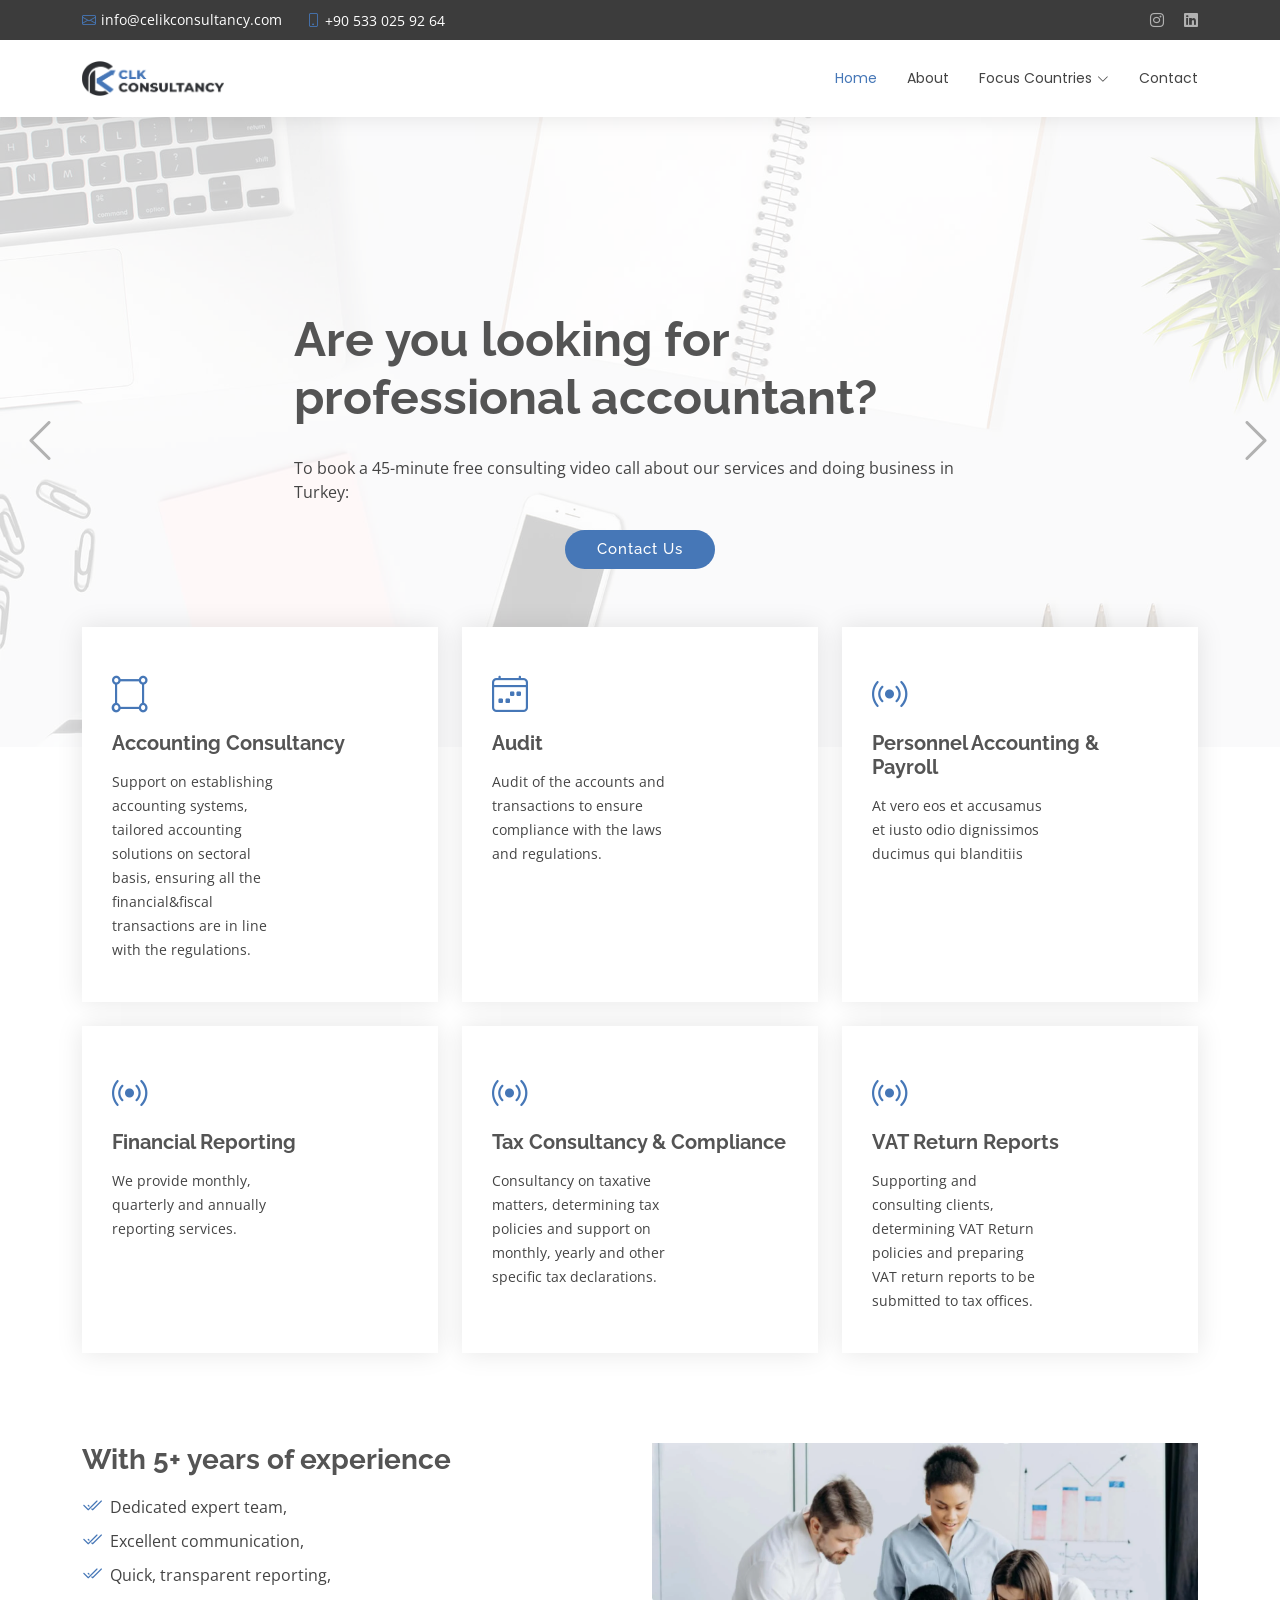
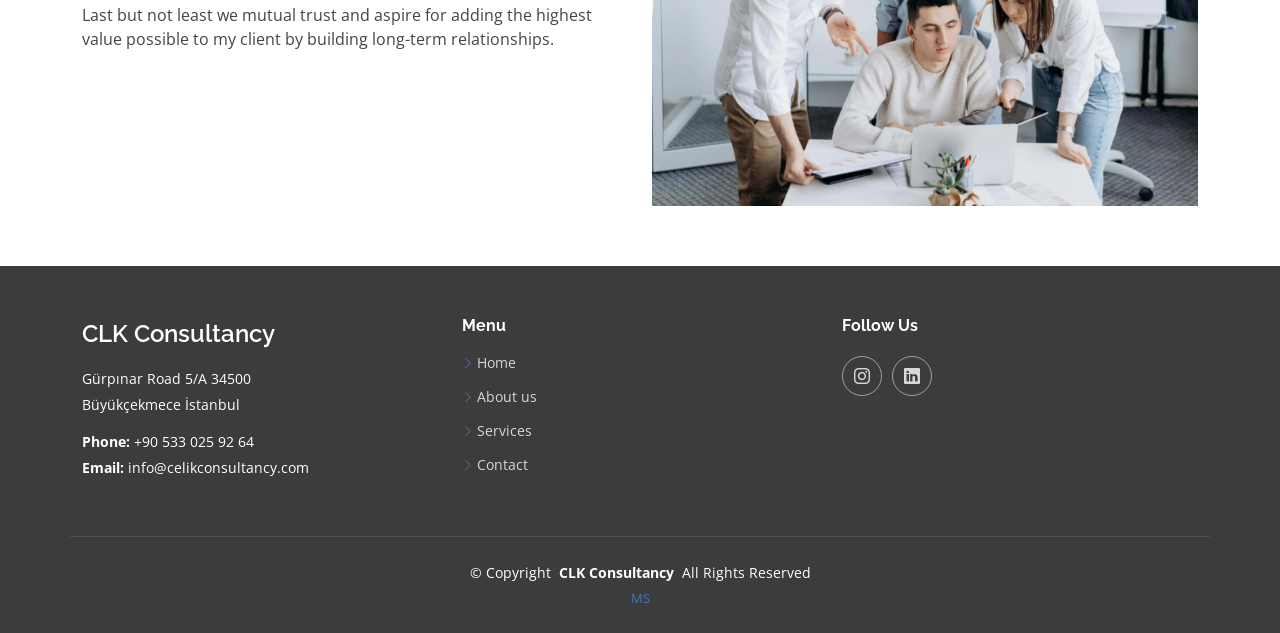
<file: index.html>
<!DOCTYPE html>
<html lang="en">

<head>
  <meta charset="utf-8">
  <meta content="width=device-width, initial-scale=1.0" name="viewport">
  <title>CLK Consultancy</title>
  <meta name="description" content="">
  <meta name="keywords" content="">

  <!-- Favicons -->
  <link href="assets/img/favicon.webp" rel="icon">

  <!-- Fonts -->
  <link href="https://fonts.googleapis.com" rel="preconnect">
  <link href="https://fonts.gstatic.com" rel="preconnect" crossorigin>
  <link
    href="https://fonts.googleapis.com/css2?family=Open+Sans:ital,wght@0,300;0,400;0,500;0,600;0,700;0,800;1,300;1,400;1,500;1,600;1,700;1,800&family=Poppins:ital,wght@0,100;0,200;0,300;0,400;0,500;0,600;0,700;0,800;0,900;1,100;1,200;1,300;1,400;1,500;1,600;1,700;1,800;1,900&family=Raleway:ital,wght@0,100;0,200;0,300;0,400;0,500;0,600;0,700;0,800;0,900;1,100;1,200;1,300;1,400;1,500;1,600;1,700;1,800;1,900&display=swap"
    rel="stylesheet">

  <!-- Vendor CSS Files -->
  <link href="assets/vendor/bootstrap/css/bootstrap.min.css" rel="stylesheet">
  <link href="assets/vendor/bootstrap-icons/bootstrap-icons.css" rel="stylesheet">
  <link href="assets/vendor/aos/aos.css" rel="stylesheet">
  <link href="assets/vendor/swiper/swiper-bundle.min.css" rel="stylesheet">
  <link href="assets/vendor/glightbox/css/glightbox.min.css" rel="stylesheet">

  <!-- Main CSS File -->
  <link href="assets/css/main.css" rel="stylesheet">

</head>

<body class="index-page">

  <header id="header" class="header sticky-top">

    <div class="topbar d-flex align-items-center dark-background">
      <div class="container d-flex justify-content-center justify-content-md-between">
        <div class="contact-info d-flex align-items-center">
          <i class="bi bi-envelope d-flex align-items-center"><a
              href="mailto:info@celikconsultancy.com">info@celikconsultancy.com</a></i>
          <i class="bi bi-phone d-flex align-items-center ms-4"><span>+90 533 025 92 64</span></i>
        </div>
        <div class="social-links d-none d-md-flex align-items-center">
          <a href="https://www.instagram.com/celikconsultancy/" class="instagram" target="_blank"><i
              class="bi bi-instagram"></i></a>
          <a href="https://www.linkedin.com/company/%C3%A7elik-financial-consultancy/" class="linkedin"
            target="_blank"><i class="bi bi-linkedin"></i></a>
        </div>
      </div>
    </div><!-- End Top Bar -->

    <div class="branding">

      <div class="container position-relative d-flex align-items-center justify-content-between">
        <a href="index.html" class="logo d-flex align-items-center">
          <img src="assets/img/clk_logo_color.webp" alt="">
        </a>

        <nav id="navmenu" class="navmenu">
          <ul>
            <li><a href="index.html" class="active">Home</a></li>
            <li><a href="about.html">About</a></li>
            <li class="dropdown"><a href="#"><span>Focus Countries</span><i
                  class="bi bi-chevron-down toggle-dropdown"></i></a>
              <ul>
                <li><a href="germany.html">Germany</a></li></span></a>
            </li>
          </ul>
          </li>
          <li><a href="contact.html">Contact</a></li>
          </ul>
          <i class="mobile-nav-toggle d-xl-none bi bi-list"></i>
        </nav>

      </div>

    </div>

  </header>

  <main class="main">

    <!-- Hero Section -->
    <section id="hero" class="hero section">

      <div id="hero-carousel" class="carousel slide carousel-fade" data-bs-ride="carousel" data-bs-interval="5000">

        <div class="carousel-item active">
          <img src="assets/img/hero-carousel/hero-carousel-1.jpg" alt="">
          <div class="carousel-container">
            <h2>Are you looking for professional accountant?</h2>
            <p>To book a 45-minute free consulting video call about our services and doing business in Turkey:</p>
            <a href="contact.html" class="btn-get-started">Contact Us</a>
          </div>
        </div><!-- End Carousel Item -->

        <a class="carousel-control-prev" href="#hero-carousel" role="button" data-bs-slide="prev">
          <span class="carousel-control-prev-icon bi bi-chevron-left" aria-hidden="true"></span>
        </a>

        <a class="carousel-control-next" href="#hero-carousel" role="button" data-bs-slide="next">
          <span class="carousel-control-next-icon bi bi-chevron-right" aria-hidden="true"></span>
        </a>

      </div>

      <div class="featured container">

        <div class="row gy-4">

          <div class="col-lg-4 d-flex" data-aos="fade-up" data-aos-delay="100">
            <div class="featured-item position-relative">
              <div class="icon"><i class="bi bi-bounding-box-circles icon"></i></div>
              <h4><a href="" class="stretched-link">Accounting Consultancy</a></h4>
              <p>Support on establishing accounting systems, tailored accounting solutions on sectoral basis, ensuring
                all the financial&fiscal transactions are in line with the regulations.</p>
            </div>
          </div><!-- End Featured Item -->

          <div class="col-lg-4 d-flex" data-aos="fade-up" data-aos-delay="200">
            <div class="featured-item position-relative">
              <div class="icon"><i class="bi bi-calendar4-week icon"></i></div>
              <h4><a href="" class="stretched-link">Audit</a></h4>
              <p>Audit of the accounts and transactions to ensure compliance with the laws and regulations.</p>
            </div>
          </div><!-- End Featured Item -->

          <div class="col-lg-4 d-flex" data-aos="fade-up" data-aos-delay="300">
            <div class="featured-item position-relative">
              <div class="icon"><i class="bi bi-broadcast icon"></i></div>
              <h4><a href="" class="stretched-link">Personnel Accounting & Payroll</a></h4>
              <p>At vero eos et accusamus et iusto odio dignissimos ducimus qui blanditiis</p>
            </div>
          </div><!-- End Featured Item -->

          <div class="col-lg-4 d-flex" data-aos="fade-up" data-aos-delay="300">
            <div class="featured-item position-relative">
              <div class="icon"><i class="bi bi-broadcast icon"></i></div>
              <h4><a href="" class="stretched-link">Financial Reporting</a></h4>
              <p>We provide monthly, quarterly and annually reporting services.</p>
            </div>
          </div><!-- End Featured Item -->

          <div class="col-lg-4 d-flex" data-aos="fade-up" data-aos-delay="300">
            <div class="featured-item position-relative">
              <div class="icon"><i class="bi bi-broadcast icon"></i></div>
              <h4><a href="" class="stretched-link">Tax Consultancy & Compliance</a></h4>
              <p>Consultancy on taxative matters, determining tax policies and support on monthly, yearly and other
                specific tax declarations.</p>
            </div>
          </div><!-- End Featured Item -->

          <div class="col-lg-4 d-flex" data-aos="fade-up" data-aos-delay="300">
            <div class="featured-item position-relative">
              <div class="icon"><i class="bi bi-broadcast icon"></i></div>
              <h4><a href="" class="stretched-link">VAT Return Reports</a></h4>
              <p>Supporting and consulting clients, determining VAT Return policies and preparing VAT return reports to
                be submitted to tax offices.</p>
            </div>
          </div><!-- End Featured Item -->
        </div>

      </div>

    </section><!-- /Hero Section -->

    <!-- About Section -->
    <section id="about" class="section about">

      <div class="container" data-aos="fade-up" data-aos-delay="100">

        <div class="row gy-4">
          <div class="col-lg-6 order-1 order-lg-2">
            <img src="assets/img/about.webp" class="img-fluid" alt="">
          </div>
          <div class="col-lg-6 order-2 order-lg-1 content">
            <h3>With 5+ years of experience</h3>
            <ul>
              <li><i class="bi bi-check2-all"></i> <span>Dedicated expert team,</span></li>
              <li><i class="bi bi-check2-all"></i> <span>Excellent communication,</span></li>
              <li><i class="bi bi-check2-all"></i> <span>Quick, transparent reporting,</span></li>
            </ul>
            <p>
              Last but not least we mutual trust and aspire for adding the highest value possible to my client by
              building long-term relationships.
            </p>
          </div>
        </div>
      </div>
  </main>

  <footer id="footer" class="footer position-relative dark-background">

    <div class="container footer-top">
      <div class="row gy-4">
        <div class="col-lg-4 col-md-6 footer-about">
          <a href="index.html" class="d-flex align-items-center">
            <span class="sitename">CLK Consultancy</span>
          </a>
          <div class="footer-contact pt-3">
            <p>Gürpınar Road 5/A 34500</p>
            <p>Büyükçekmece İstanbul</p>
            <p class="mt-3"><strong>Phone:</strong> <span>+90 533 025 92 64</span></p>
            <p><strong>Email:</strong> <span>info@celikconsultancy.com</span></p>
          </div>
        </div>

        <div class="col-lg-4 col-md-3 footer-links">
          <h4>Menu</h4>
          <ul>
            <li><i class="bi bi-chevron-right"></i> <a href="/">Home</a></li>
            <li><i class="bi bi-chevron-right"></i> <a href="/about.html">About us</a></li>
            <li><i class="bi bi-chevron-right"></i> <a href="/services.html">Services</a></li>
            <li><i class="bi bi-chevron-right"></i> <a href="/contact.html">Contact</a></li>
          </ul>
        </div>


        <div class="col-lg-4 col-md-12">
          <h4>Follow Us</h4>
          <div class="social-links d-flex">
            <a href="https://www.instagram.com/celikconsultancy/" class="instagram" target="_blank"><i
                class="bi bi-instagram"></i></a>
            <a href="https://www.linkedin.com/company/%C3%A7elik-financial-consultancy/" class="linkedin"
              target="_blank"><i class="bi bi-linkedin"></i></a>
          </div>
        </div>

      </div>
    </div>

    <div class="container copyright text-center mt-4">
      <p>© <span>Copyright</span> <strong class="px-1 sitename">CLK Consultancy</strong> <span>All Rights
          Reserved</span></p>
      <div class="credits">
        <!-- All the links in the footer should remain intact. -->
        <!-- You can delete the links only if you've purchased the pro version. -->
        <!-- Licensing information: https://bootstrapmade.com/license/ -->
        <!-- Purchase the pro version with working PHP/AJAX contact form: [buy-url] -->
        <a href="https://linkedin.com/in/mertsezginn" target="_blank">MS</a>
      </div>
    </div>

  </footer>

  <!-- Scroll Top -->
  <a href="#" id="scroll-top" class="scroll-top d-flex align-items-center justify-content-center"><i
      class="bi bi-arrow-up-short"></i></a>

  <!-- Preloader -->
  <div id="preloader"></div>

  <!-- Vendor JS Files -->
  <script src="assets/vendor/bootstrap/js/bootstrap.bundle.min.js"></script>
  <script src="assets/vendor/php-email-form/validate.js"></script>
  <script src="assets/vendor/aos/aos.js"></script>
  <script src="assets/vendor/swiper/swiper-bundle.min.js"></script>
  <script src="assets/vendor/purecounter/purecounter_vanilla.js"></script>
  <script src="assets/vendor/waypoints/noframework.waypoints.js"></script>
  <script src="assets/vendor/glightbox/js/glightbox.min.js"></script>
  <script src="assets/vendor/imagesloaded/imagesloaded.pkgd.min.js"></script>
  <script src="assets/vendor/isotope-layout/isotope.pkgd.min.js"></script>

  <!-- Main JS File -->
  <script src="assets/js/main.js"></script>

</body>

</html>
</file>
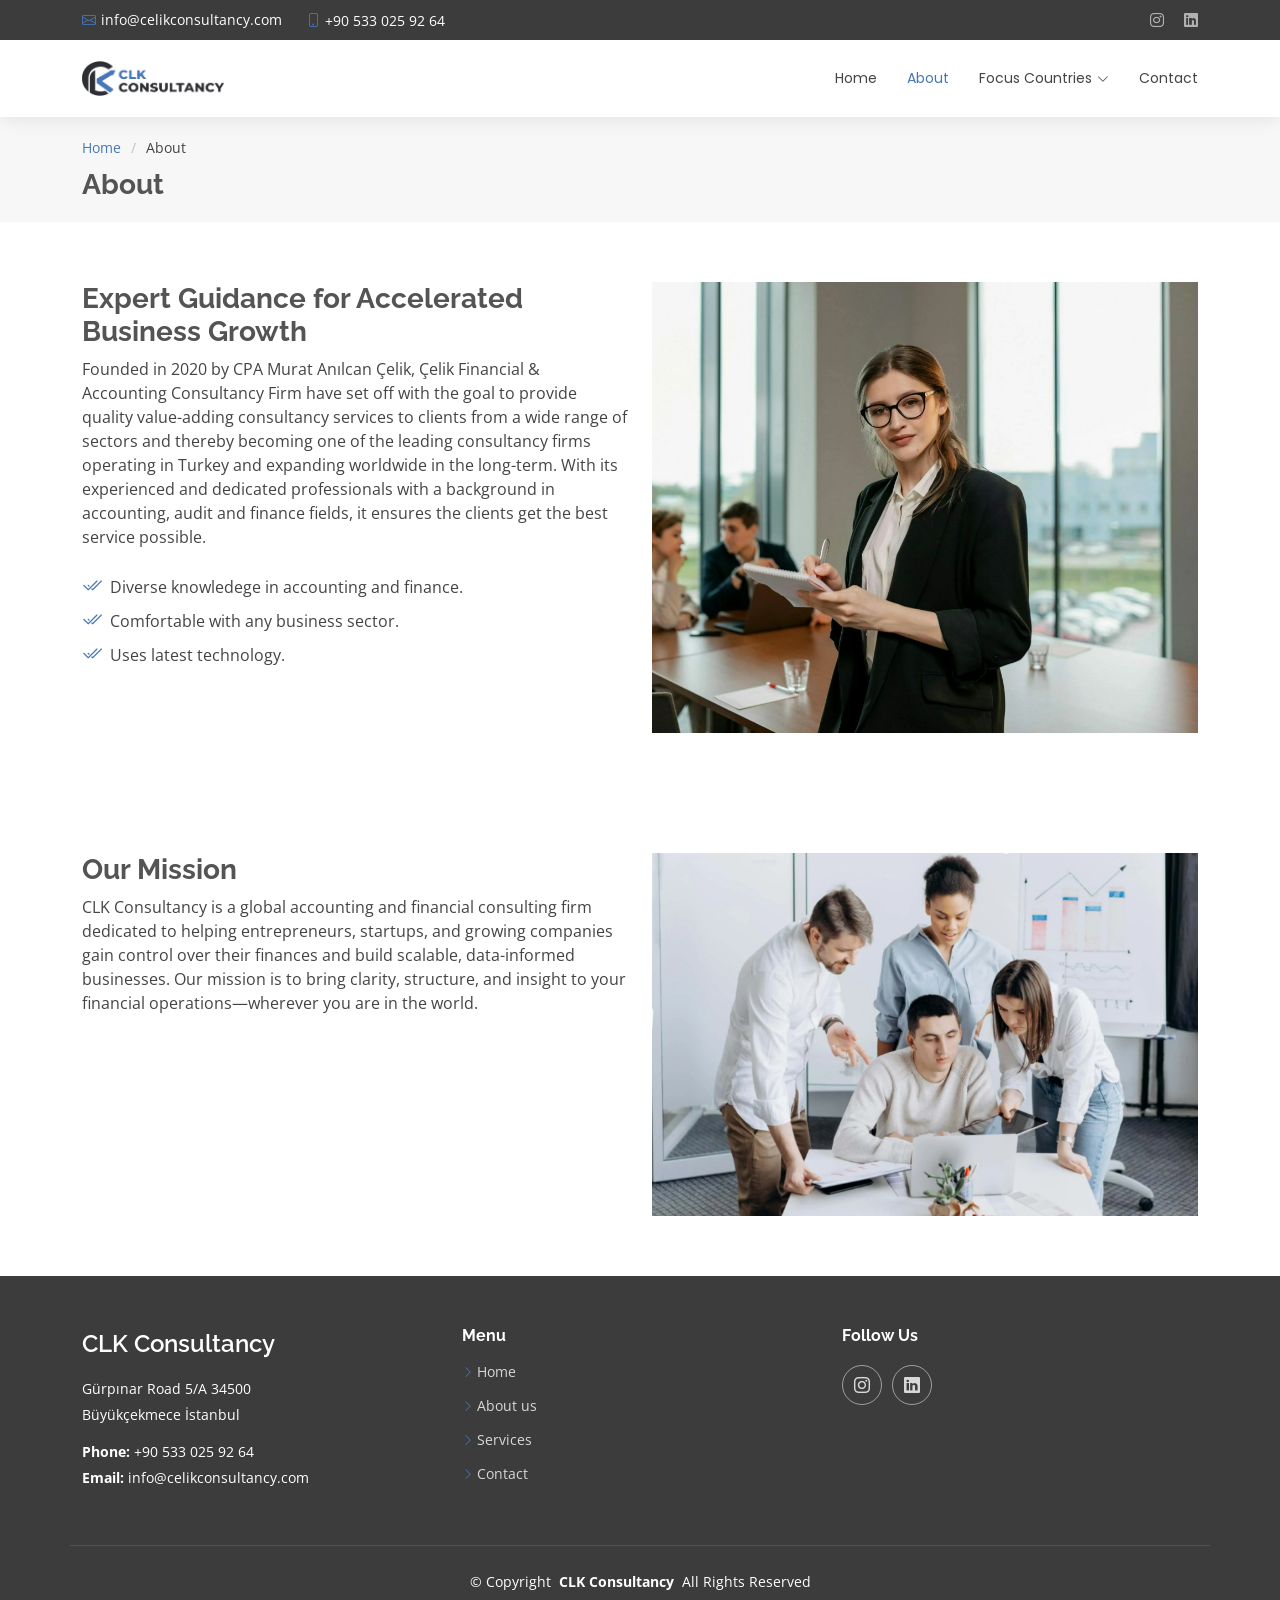
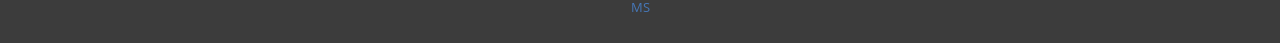
<file: about.html>
<!DOCTYPE html>
<html lang="en">

<head>
  <meta charset="utf-8">
  <meta content="width=device-width, initial-scale=1.0" name="viewport">
  <title>About - Eterna Bootstrap Template</title>
  <meta name="description" content="">
  <meta name="keywords" content="">

  <!-- Favicons -->
  <link href="assets/img/favicon.webp" rel="icon">

  <!-- Fonts -->
  <link href="https://fonts.googleapis.com" rel="preconnect">
  <link href="https://fonts.gstatic.com" rel="preconnect" crossorigin>
  <link
    href="https://fonts.googleapis.com/css2?family=Open+Sans:ital,wght@0,300;0,400;0,500;0,600;0,700;0,800;1,300;1,400;1,500;1,600;1,700;1,800&family=Poppins:ital,wght@0,100;0,200;0,300;0,400;0,500;0,600;0,700;0,800;0,900;1,100;1,200;1,300;1,400;1,500;1,600;1,700;1,800;1,900&family=Raleway:ital,wght@0,100;0,200;0,300;0,400;0,500;0,600;0,700;0,800;0,900;1,100;1,200;1,300;1,400;1,500;1,600;1,700;1,800;1,900&display=swap"
    rel="stylesheet">

  <!-- Vendor CSS Files -->
  <link href="assets/vendor/bootstrap/css/bootstrap.min.css" rel="stylesheet">
  <link href="assets/vendor/bootstrap-icons/bootstrap-icons.css" rel="stylesheet">
  <link href="assets/vendor/aos/aos.css" rel="stylesheet">
  <link href="assets/vendor/swiper/swiper-bundle.min.css" rel="stylesheet">
  <link href="assets/vendor/glightbox/css/glightbox.min.css" rel="stylesheet">

  <!-- Main CSS File -->
  <link href="assets/css/main.css" rel="stylesheet">
</head>

<body class="about-page">

  <header id="header" class="header sticky-top">

    <div class="topbar d-flex align-items-center dark-background">
      <div class="container d-flex justify-content-center justify-content-md-between">
        <div class="contact-info d-flex align-items-center">
          <i class="bi bi-envelope d-flex align-items-center"><a
              href="mailto:info@celikconsultancy.com">info@celikconsultancy.com</a></i>
          <i class="bi bi-phone d-flex align-items-center ms-4"><span>+90 533 025 92 64</span></i>
        </div>
        <div class="social-links d-none d-md-flex align-items-center">
          <a href="https://www.instagram.com/celikconsultancy/" class="instagram" target="_blank"><i
              class="bi bi-instagram"></i></a>
          <a href="https://www.linkedin.com/company/%C3%A7elik-financial-consultancy/" class="linkedin"
            target="_blank"><i class="bi bi-linkedin"></i></a>
        </div>
      </div>
    </div><!-- End Top Bar -->

    <div class="branding">

      <div class="container position-relative d-flex align-items-center justify-content-between">
        <a href="index.html" class="logo d-flex align-items-center">
          <img src="assets/img/clk_logo_color.webp" alt="">
        </a>

        <nav id="navmenu" class="navmenu">
          <ul>
            <li><a href="index.html">Home</a></li>
            <li><a href="about.html" class="active">About</a></li>
            <li class="dropdown"><a href="#"><span>Focus Countries</span><i
                  class="bi bi-chevron-down toggle-dropdown"></i></a>
              <ul>
                <li><a href="germany.html">Germany</a></li></span></a>
            </li>
          </ul>
          </li>
          <li><a href="contact.html">Contact</a></li>
          </ul>
          <i class="mobile-nav-toggle d-xl-none bi bi-list"></i>
        </nav>

      </div>

    </div>

  </header>

  <main class="main">

    <!-- Page Title -->
    <div class="page-title" data-aos="fade">
      <div class="container">
        <nav class="breadcrumbs">
          <ol>
            <li><a href="index.html">Home</a></li>
            <li class="current">About</li>
          </ol>
        </nav>
        <h1>About</h1>
      </div>
    </div><!-- End Page Title -->

    <!-- About Section -->
    <section id="about" class="section about">

      <div class="container" data-aos="fade-up" data-aos-delay="100">

        <div class="row gy-4">
          <div class="col-lg-6 order-1 order-lg-2">
            <img src="assets/img/about_2.webp" class="img-fluid" alt="">
          </div>
          <div class="col-lg-6 order-2 order-lg-1 content">
            <h3>Expert Guidance for Accelerated Business Growth</h3>
            <p>
              Founded in 2020 by CPA Murat Anılcan Çelik, Çelik Financial & Accounting Consultancy Firm have set off
              with the goal to provide quality value-adding consultancy services to clients from a wide range of sectors
              and thereby becoming one of the leading consultancy firms operating in Turkey and expanding worldwide in
              the long-term. With its experienced and dedicated professionals with a background in accounting, audit and
              finance fields, it ensures the clients get the best service possible.
            </p>
            <ul>
              <li><i class="bi bi-check2-all"></i> <span>Diverse knowledege in accounting and finance.</span></li>
              <li><i class="bi bi-check2-all"></i> <span>Comfortable with any business sector.</span></li>
              <li><i class="bi bi-check2-all"></i> <span>Uses latest technology.</span></li>
            </ul>
          </div>
        </div>
      </div>
    </section><!-- /About Section -->

    <!-- About Section -->
    <section id="about" class="section about">

      <div class="container" data-aos="fade-up" data-aos-delay="100">

        <div class="row gy-4">
          <div class="col-lg-6 order-1 order-lg-2">
            <img src="assets/img/about.webp" class="img-fluid" alt="">
          </div>
          <div class="col-lg-6 order-2 order-lg-1 content">
            <h3>Our Mission</h3>
            <p>
              CLK Consultancy is a global accounting and financial consulting firm dedicated to helping entrepreneurs,
              startups, and growing companies gain control over their finances and build scalable, data-informed
              businesses. Our mission is to bring clarity, structure, and insight to your financial operations—wherever
              you are in the world.
            </p>
          </div>
        </div>
      </div>
    </section><!-- /About Section -->

  </main>

  <footer id="footer" class="footer position-relative dark-background">

    <div class="container footer-top">
      <div class="row gy-4">
        <div class="col-lg-4 col-md-6 footer-about">
          <a href="index.html" class="d-flex align-items-center">
            <span class="sitename">CLK Consultancy</span>
          </a>
          <div class="footer-contact pt-3">
            <p>Gürpınar Road 5/A 34500</p>
            <p>Büyükçekmece İstanbul</p>
            <p class="mt-3"><strong>Phone:</strong> <span>+90 533 025 92 64</span></p>
            <p><strong>Email:</strong> <span>info@celikconsultancy.com</span></p>
          </div>
        </div>

        <div class="col-lg-4 col-md-3 footer-links">
          <h4>Menu</h4>
          <ul>
            <li><i class="bi bi-chevron-right"></i> <a href="/">Home</a></li>
            <li><i class="bi bi-chevron-right"></i> <a href="/about.html">About us</a></li>
            <li><i class="bi bi-chevron-right"></i> <a href="/services.html">Services</a></li>
            <li><i class="bi bi-chevron-right"></i> <a href="/contact.html">Contact</a></li>
          </ul>
        </div>


        <div class="col-lg-4 col-md-12">
          <h4>Follow Us</h4>
          <div class="social-links d-flex">
            <a href="https://www.instagram.com/celikconsultancy/" class="instagram" target="_blank"><i
                class="bi bi-instagram"></i></a>
            <a href="https://www.linkedin.com/company/%C3%A7elik-financial-consultancy/" class="linkedin"
              target="_blank"><i class="bi bi-linkedin"></i></a>
          </div>
        </div>

      </div>
    </div>

    <div class="container copyright text-center mt-4">
      <p>© <span>Copyright</span> <strong class="px-1 sitename">CLK Consultancy</strong> <span>All Rights
          Reserved</span></p>
      <div class="credits">
        <!-- All the links in the footer should remain intact. -->
        <!-- You can delete the links only if you've purchased the pro version. -->
        <!-- Licensing information: https://bootstrapmade.com/license/ -->
        <!-- Purchase the pro version with working PHP/AJAX contact form: [buy-url] -->
        <a href="https://linkedin.com/in/mertsezginn" target="_blank">MS</a>
      </div>
    </div>

  </footer>

  <!-- Scroll Top -->
  <a href="#" id="scroll-top" class="scroll-top d-flex align-items-center justify-content-center"><i
      class="bi bi-arrow-up-short"></i></a>

  <!-- Preloader -->
  <div id="preloader"></div>

  <!-- Vendor JS Files -->
  <script src="assets/vendor/bootstrap/js/bootstrap.bundle.min.js"></script>
  <script src="assets/vendor/php-email-form/validate.js"></script>
  <script src="assets/vendor/aos/aos.js"></script>
  <script src="assets/vendor/swiper/swiper-bundle.min.js"></script>
  <script src="assets/vendor/purecounter/purecounter_vanilla.js"></script>
  <script src="assets/vendor/waypoints/noframework.waypoints.js"></script>
  <script src="assets/vendor/glightbox/js/glightbox.min.js"></script>
  <script src="assets/vendor/imagesloaded/imagesloaded.pkgd.min.js"></script>
  <script src="assets/vendor/isotope-layout/isotope.pkgd.min.js"></script>

  <!-- Main JS File -->
  <script src="assets/js/main.js"></script>

</body>

</html>
</file>
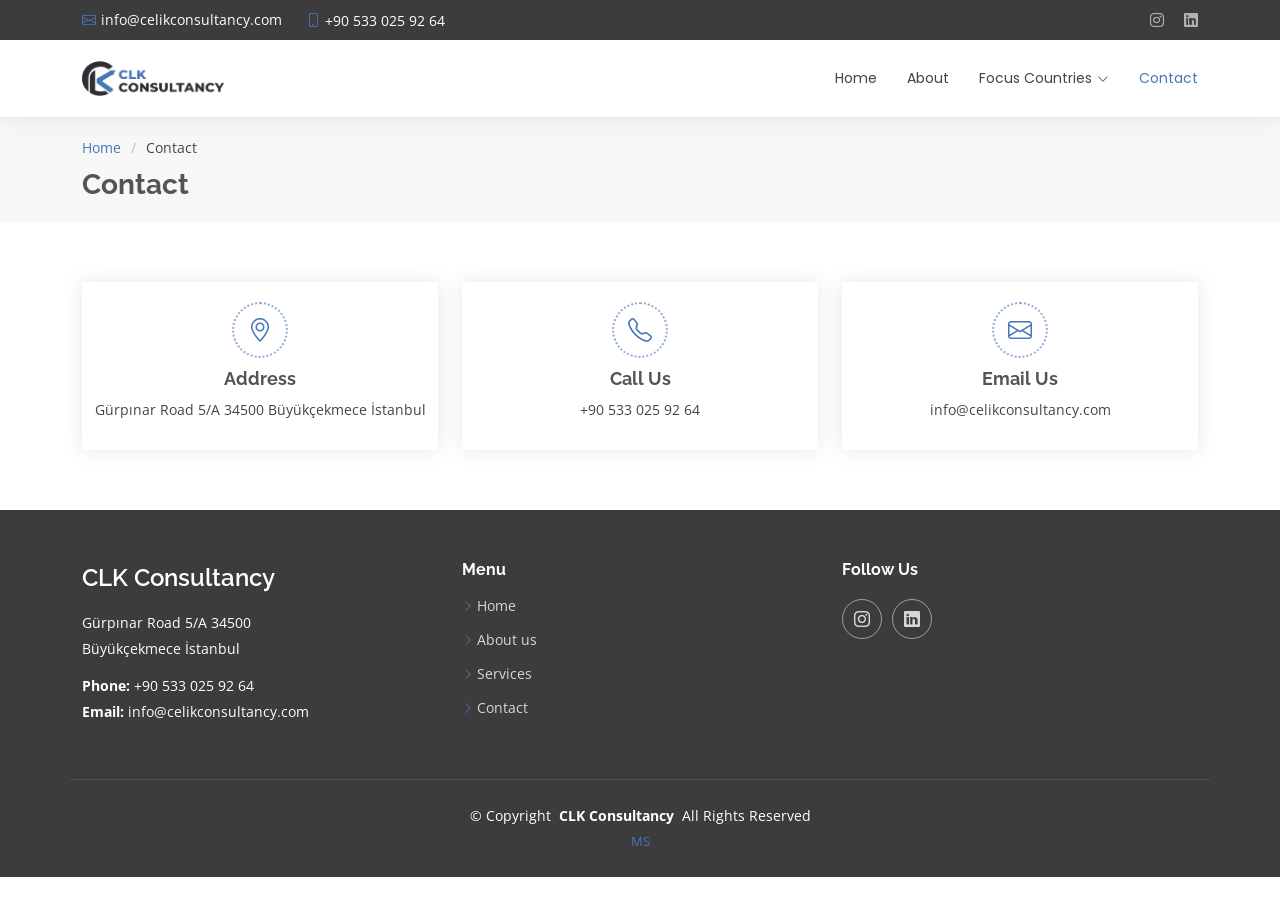
<file: contact.html>
<!DOCTYPE html>
<html lang="en">

<head>
  <meta charset="utf-8">
  <meta content="width=device-width, initial-scale=1.0" name="viewport">
  <title>Contact - CLK Consultancy</title>
  <meta name="description" content="">
  <meta name="keywords" content="">

  <!-- Favicons -->
  <link href="assets/img/favicon.webp" rel="icon">

  <!-- Fonts -->
  <link href="https://fonts.googleapis.com" rel="preconnect">
  <link href="https://fonts.gstatic.com" rel="preconnect" crossorigin>
  <link
    href="https://fonts.googleapis.com/css2?family=Open+Sans:ital,wght@0,300;0,400;0,500;0,600;0,700;0,800;1,300;1,400;1,500;1,600;1,700;1,800&family=Poppins:ital,wght@0,100;0,200;0,300;0,400;0,500;0,600;0,700;0,800;0,900;1,100;1,200;1,300;1,400;1,500;1,600;1,700;1,800;1,900&family=Raleway:ital,wght@0,100;0,200;0,300;0,400;0,500;0,600;0,700;0,800;0,900;1,100;1,200;1,300;1,400;1,500;1,600;1,700;1,800;1,900&display=swap"
    rel="stylesheet">

  <!-- Vendor CSS Files -->
  <link href="assets/vendor/bootstrap/css/bootstrap.min.css" rel="stylesheet">
  <link href="assets/vendor/bootstrap-icons/bootstrap-icons.css" rel="stylesheet">
  <link href="assets/vendor/aos/aos.css" rel="stylesheet">
  <link href="assets/vendor/swiper/swiper-bundle.min.css" rel="stylesheet">
  <link href="assets/vendor/glightbox/css/glightbox.min.css" rel="stylesheet">

  <!-- Main CSS File -->
  <link href="assets/css/main.css" rel="stylesheet">
</head>

<body class="contact-page">

  <header id="header" class="header sticky-top">

    <div class="topbar d-flex align-items-center dark-background">
      <div class="container d-flex justify-content-center justify-content-md-between">
        <div class="contact-info d-flex align-items-center">
          <i class="bi bi-envelope d-flex align-items-center"><a
              href="mailto:info@celikconsultancy.com">info@celikconsultancy.com</a></i>
          <i class="bi bi-phone d-flex align-items-center ms-4"><span>+90 533 025 92 64</span></i>
        </div>
        <div class="social-links d-none d-md-flex align-items-center">
          <a href="https://www.instagram.com/celikconsultancy/" class="instagram" target="_blank"><i
              class="bi bi-instagram"></i></a>
          <a href="https://www.linkedin.com/company/%C3%A7elik-financial-consultancy/" class="linkedin"
            target="_blank"><i class="bi bi-linkedin"></i></a>
        </div>
      </div>
    </div><!-- End Top Bar -->

    <div class="branding">

      <div class="container position-relative d-flex align-items-center justify-content-between">
        <a href="index.html" class="logo d-flex align-items-center">
          <img src="assets/img/clk_logo_color.webp" alt="">
        </a>

        <nav id="navmenu" class="navmenu">
          <ul>
            <li><a href="index.html">Home</a></li>
            <li><a href="about.html">About</a></li>
            <li class="dropdown"><a href="#"><span>Focus Countries</span><i
                  class="bi bi-chevron-down toggle-dropdown"></i></a>
              <ul>
                <li><a href="germany.html">Germany</a></li></span></a>
            </li>
          </ul>
          </li>
          <li><a href="contact.html" class="active">Contact</a></li>
          </ul>
          <i class="mobile-nav-toggle d-xl-none bi bi-list"></i>
        </nav>


      </div>

    </div>

  </header>

  <main class="main">

    <!-- Page Title -->
    <div class="page-title" data-aos="fade">
      <div class="container">
        <nav class="breadcrumbs">
          <ol>
            <li><a href="index.html">Home</a></li>
            <li class="current">Contact</li>
          </ol>
        </nav>
        <h1>Contact</h1>
      </div>
    </div><!-- End Page Title -->

    <!-- Contact Section -->
    <section id="contact" class="contact section">

      <div class="container" data-aos="fade-up" data-aos-delay="100">

        <div class="row gy-4">

          <div class="col-lg-4">
            <div class="info-item d-flex flex-column justify-content-center align-items-center" data-aos="fade-up"
              data-aos-delay="200">
              <i class="bi bi-geo-alt"></i>
              <h3>Address</h3>
              <p>Gürpınar Road 5/A 34500 Büyükçekmece İstanbul</p>
            </div>
          </div><!-- End Info Item -->

          <div class="col-lg-4 col-md-6">
            <div class="info-item d-flex flex-column justify-content-center align-items-center" data-aos="fade-up"
              data-aos-delay="300">
              <i class="bi bi-telephone"></i>
              <h3>Call Us</h3>
              <p>+90 533 025 92 64</p>
            </div>
          </div><!-- End Info Item -->

          <div class="col-lg-4 col-md-6">
            <div class="info-item d-flex flex-column justify-content-center align-items-center" data-aos="fade-up"
              data-aos-delay="400">
              <i class="bi bi-envelope"></i>
              <h3>Email Us</h3>
              <p>info@celikconsultancy.com</p>
            </div>
          </div><!-- End Info Item -->

        </div>

      </div>

    </section><!-- /Contact Section -->

  </main>

  <footer id="footer" class="footer position-relative dark-background">

    <div class="container footer-top">
      <div class="row gy-4">
        <div class="col-lg-4 col-md-6 footer-about">
          <a href="index.html" class="d-flex align-items-center">
            <span class="sitename">CLK Consultancy</span>
          </a>
          <div class="footer-contact pt-3">
            <p>Gürpınar Road 5/A 34500</p>
            <p>Büyükçekmece İstanbul</p>
            <p class="mt-3"><strong>Phone:</strong> <span>+90 533 025 92 64</span></p>
            <p><strong>Email:</strong> <span>info@celikconsultancy.com</span></p>
          </div>
        </div>

        <div class="col-lg-4 col-md-3 footer-links">
          <h4>Menu</h4>
          <ul>
            <li><i class="bi bi-chevron-right"></i> <a href="/">Home</a></li>
            <li><i class="bi bi-chevron-right"></i> <a href="/about.html">About us</a></li>
            <li><i class="bi bi-chevron-right"></i> <a href="/services.html">Services</a></li>
            <li><i class="bi bi-chevron-right"></i> <a href="/contact.html">Contact</a></li>
          </ul>
        </div>


        <div class="col-lg-4 col-md-12">
          <h4>Follow Us</h4>
          <div class="social-links d-flex">
            <a href="https://www.instagram.com/celikconsultancy/" class="instagram" target="_blank"><i
                class="bi bi-instagram"></i></a>
            <a href="https://www.linkedin.com/company/%C3%A7elik-financial-consultancy/" class="linkedin"
              target="_blank"><i class="bi bi-linkedin"></i></a>
          </div>
        </div>

      </div>
    </div>

    <div class="container copyright text-center mt-4">
      <p>© <span>Copyright</span> <strong class="px-1 sitename">CLK Consultancy</strong> <span>All Rights
          Reserved</span></p>
      <div class="credits">
        <!-- All the links in the footer should remain intact. -->
        <!-- You can delete the links only if you've purchased the pro version. -->
        <!-- Licensing information: https://bootstrapmade.com/license/ -->
        <!-- Purchase the pro version with working PHP/AJAX contact form: [buy-url] -->
        <a href="https://linkedin.com/in/mertsezginn" target="_blank">MS</a>
      </div>
    </div>

  </footer>


  <!-- Scroll Top -->
  <a href="#" id="scroll-top" class="scroll-top d-flex align-items-center justify-content-center"><i
      class="bi bi-arrow-up-short"></i></a>

  <!-- Preloader -->
  <div id="preloader"></div>

  <!-- Vendor JS Files -->
  <script src="assets/vendor/bootstrap/js/bootstrap.bundle.min.js"></script>
  <script src="assets/vendor/php-email-form/validate.js"></script>
  <script src="assets/vendor/aos/aos.js"></script>
  <script src="assets/vendor/swiper/swiper-bundle.min.js"></script>
  <script src="assets/vendor/purecounter/purecounter_vanilla.js"></script>
  <script src="assets/vendor/waypoints/noframework.waypoints.js"></script>
  <script src="assets/vendor/glightbox/js/glightbox.min.js"></script>
  <script src="assets/vendor/imagesloaded/imagesloaded.pkgd.min.js"></script>
  <script src="assets/vendor/isotope-layout/isotope.pkgd.min.js"></script>

  <!-- Main JS File -->
  <script src="assets/js/main.js"></script>

</body>

</html>
</file>
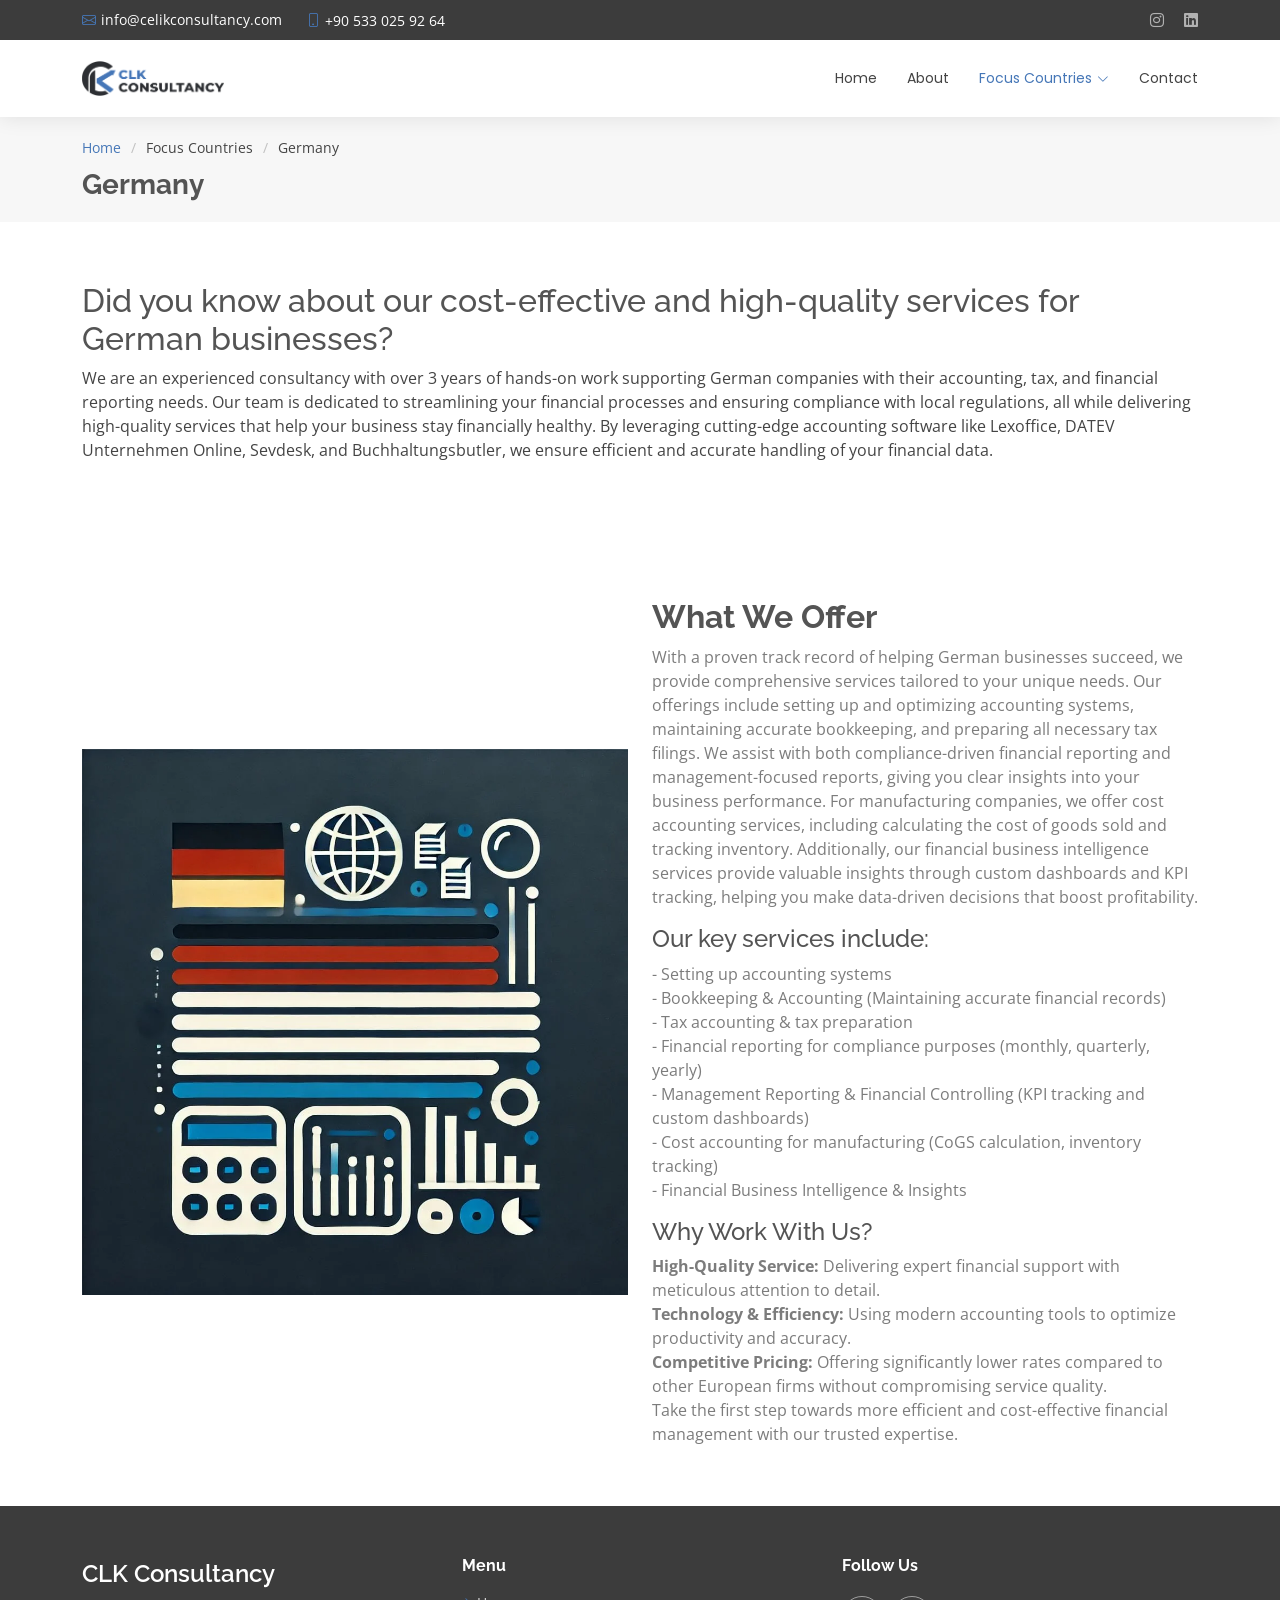
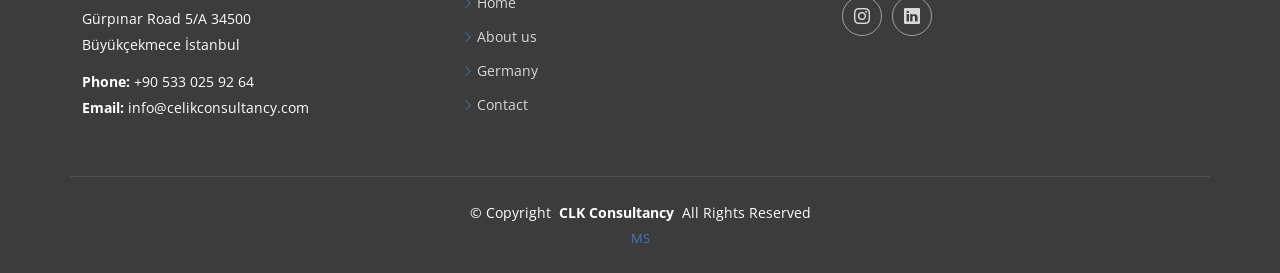
<file: germany.html>
<!DOCTYPE html>
<html lang="en">

<head>
  <meta charset="utf-8">
  <meta content="width=device-width, initial-scale=1.0" name="viewport">
  <title>Germany - CLK Consultancy</title>
  <meta name="description" content="">
  <meta name="keywords" content="">

  <!-- Favicons -->
  <link href="assets/img/favicon.webp" rel="icon">

  <!-- Fonts -->
  <link href="https://fonts.googleapis.com" rel="preconnect">
  <link href="https://fonts.gstatic.com" rel="preconnect" crossorigin>
  <link
    href="https://fonts.googleapis.com/css2?family=Open+Sans:ital,wght@0,300;0,400;0,500;0,600;0,700;0,800;1,300;1,400;1,500;1,600;1,700;1,800&family=Poppins:ital,wght@0,100;0,200;0,300;0,400;0,500;0,600;0,700;0,800;0,900;1,100;1,200;1,300;1,400;1,500;1,600;1,700;1,800;1,900&family=Raleway:ital,wght@0,100;0,200;0,300;0,400;0,500;0,600;0,700;0,800;0,900;1,100;1,200;1,300;1,400;1,500;1,600;1,700;1,800;1,900&display=swap"
    rel="stylesheet">

  <!-- Vendor CSS Files -->
  <link href="assets/vendor/bootstrap/css/bootstrap.min.css" rel="stylesheet">
  <link href="assets/vendor/bootstrap-icons/bootstrap-icons.css" rel="stylesheet">
  <link href="assets/vendor/aos/aos.css" rel="stylesheet">
  <link href="assets/vendor/swiper/swiper-bundle.min.css" rel="stylesheet">
  <link href="assets/vendor/glightbox/css/glightbox.min.css" rel="stylesheet">

  <!-- Main CSS File -->
  <link href="assets/css/main.css" rel="stylesheet">

</head>

<body class="index-page">

  <header id="header" class="header sticky-top">

    <div class="topbar d-flex align-items-center dark-background">
      <div class="container d-flex justify-content-center justify-content-md-between">
        <div class="contact-info d-flex align-items-center">
          <i class="bi bi-envelope d-flex align-items-center"><a
              href="mailto:info@celikconsultancy.com">info@celikconsultancy.com</a></i>
          <i class="bi bi-phone d-flex align-items-center ms-4"><span>+90 533 025 92 64</span></i>
        </div>
        <div class="social-links d-none d-md-flex align-items-center">
          <a href="https://www.instagram.com/celikconsultancy/" class="instagram" target="_blank"><i
              class="bi bi-instagram"></i></a>
          <a href="https://www.linkedin.com/company/%C3%A7elik-financial-consultancy/" class="linkedin"
            target="_blank"><i class="bi bi-linkedin"></i></a>
        </div>
      </div>
    </div><!-- End Top Bar -->

    <div class="branding">

      <div class="container position-relative d-flex align-items-center justify-content-between">
        <a href="index.html" class="logo d-flex align-items-center">
          <img src="assets/img/clk_logo_color.webp" alt="">
        </a>

        <nav id="navmenu" class="navmenu">
          <ul>
            <li><a href="index.html">Home</a></li>
            <li><a href="about.html">About</a></li>
            <li class="dropdown"><a href="#" class="active"><span>Focus Countries</span><i
                  class="bi bi-chevron-down toggle-dropdown"></i></a>
              <ul>
                <li><a href="germany.html">Germany</a></li></span></a>
            </li>
          </ul>
          </li>
          <li><a href="contact.html">Contact</a></li>
          </ul>
          <i class="mobile-nav-toggle d-xl-none bi bi-list"></i>
        </nav>

      </div>

    </div>

  </header>

  <main class="main">

    <!-- Page Title -->
    <div class="page-title" data-aos="fade">
      <div class="container">
        <nav class="breadcrumbs">
          <ol>
            <li><a href="index.html">Home</a></li>
            <li>Focus Countries</li>
            <li class="current">Germany</li>
          </ol>
        </nav>
        <h1>Germany</h1>
      </div>
    </div><!-- End Page Title -->

    <!-- Services Section -->
    <section id="services" class="services section">
      <div class="container">
        <div class="row gy-4">
          <div class="col-lg-12 col-md-6" data-aos="fade-up" data-aos-delay="100">
            <h2>Did you know about our cost-effective and high-quality services for German businesses?</h2>
            <p>We are an experienced consultancy with over 3 years of hands-on work supporting German companies with
              their accounting, tax, and financial reporting needs. Our team is dedicated to streamlining your financial
              processes and ensuring compliance with local regulations, all while delivering high-quality services that
              help your business stay financially healthy. By leveraging cutting-edge accounting software like
              Lexoffice, DATEV Unternehmen Online, Sevdesk, and Buchhaltungsbutler, we ensure efficient and accurate
              handling of your financial data.</p>
          </div>
        </div>
      </div>
    </section><!-- /Services Section -->

    <!-- Skills Section -->
    <section id="skills" class="skills section">
      <div class="container" data-aos="fade-up" data-aos-delay="100">
        <div class="row">
          <div class="col-lg-6 d-flex align-items-center">
            <img src="assets/img/germany.webp" class="img-fluid" alt="">
          </div>
          <div class="col-lg-6 pt-4 pt-lg-0 content">
            <h3>What We Offer</h3>
            <p>
              With a proven track record of helping German businesses succeed, we provide comprehensive services
              tailored to your unique needs. Our offerings include setting up and optimizing accounting systems,
              maintaining accurate bookkeeping, and preparing all necessary tax filings. We assist with both
              compliance-driven financial reporting and management-focused reports, giving you clear insights into your
              business performance. For manufacturing companies, we offer cost accounting services, including
              calculating the cost of goods sold and tracking inventory. Additionally, our financial business
              intelligence services provide valuable insights through custom dashboards and KPI tracking, helping you
              make data-driven decisions that boost profitability.

            <h4>Our key services include:</h4>
            <p>- Setting up accounting systems<br />
              - Bookkeeping & Accounting (Maintaining accurate financial records)<br />
              - Tax accounting & tax preparation<br />
              - Financial reporting for compliance purposes (monthly, quarterly, yearly)<br />
              - Management Reporting & Financial Controlling (KPI tracking and custom dashboards)<br />
              - Cost accounting for manufacturing (CoGS calculation, inventory tracking)<br />
              - Financial Business Intelligence & Insights</p>
            <h4>Why Work With Us?</h4>
            <p><strong>High-Quality Service:</strong> Delivering expert financial support with meticulous attention to
              detail.<br />
              <strong>Technology & Efficiency:</strong> Using modern accounting tools to optimize productivity and accuracy.<br />
             <strong>Competitive Pricing:</strong> Offering significantly lower rates compared to other European firms without
              compromising service quality.<br />
              Take the first step towards more efficient and cost-effective financial management with our trusted
              expertise.</p>
          </div>
        </div>
      </div>
    </section><!-- /Skills Section -->

  </main>

  <footer id="footer" class="footer position-relative dark-background">

    <div class="container footer-top">
      <div class="row gy-4">
        <div class="col-lg-4 col-md-6 footer-about">
          <a href="index.html" class="d-flex align-items-center">
            <span class="sitename">CLK Consultancy</span>
          </a>
          <div class="footer-contact pt-3">
            <p>Gürpınar Road 5/A 34500</p>
            <p>Büyükçekmece İstanbul</p>
            <p class="mt-3"><strong>Phone:</strong> <span>+90 533 025 92 64</span></p>
            <p><strong>Email:</strong> <span>info@celikconsultancy.com</span></p>
          </div>
        </div>

        <div class="col-lg-4 col-md-3 footer-links">
          <h4>Menu</h4>
          <ul>
            <li><i class="bi bi-chevron-right"></i> <a href="/">Home</a></li>
            <li><i class="bi bi-chevron-right"></i> <a href="about.html">About us</a></li>
            <li><i class="bi bi-chevron-right"></i> <a href="germany.html">Germany</a></li>
            <li><i class="bi bi-chevron-right"></i> <a href="contact.html">Contact</a></li>
          </ul>
        </div>


        <div class="col-lg-4 col-md-12">
          <h4>Follow Us</h4>
          <div class="social-links d-flex">
            <a href="https://www.instagram.com/celikconsultancy/" class="instagram" target="_blank"><i
                class="bi bi-instagram"></i></a>
            <a href="https://www.linkedin.com/company/%C3%A7elik-financial-consultancy/" class="linkedin"
              target="_blank"><i class="bi bi-linkedin"></i></a>
          </div>
        </div>

      </div>
    </div>

    <div class="container copyright text-center mt-4">
      <p>© <span>Copyright</span> <strong class="px-1 sitename">CLK Consultancy</strong> <span>All Rights
          Reserved</span></p>
      <div class="credits">
        <!-- All the links in the footer should remain intact. -->
        <!-- You can delete the links only if you've purchased the pro version. -->
        <!-- Licensing information: https://bootstrapmade.com/license/ -->
        <!-- Purchase the pro version with working PHP/AJAX contact form: [buy-url] -->
        <a href="https://linkedin.com/in/mertsezginn" target="_blank">MS</a>
      </div>
    </div>

  </footer>

  <!-- Scroll Top -->
  <a href="#" id="scroll-top" class="scroll-top d-flex align-items-center justify-content-center"><i
      class="bi bi-arrow-up-short"></i></a>

  <!-- Preloader -->
  <div id="preloader"></div>

  <!-- Vendor JS Files -->
  <script src="assets/vendor/bootstrap/js/bootstrap.bundle.min.js"></script>
  <script src="assets/vendor/php-email-form/validate.js"></script>
  <script src="assets/vendor/aos/aos.js"></script>
  <script src="assets/vendor/swiper/swiper-bundle.min.js"></script>
  <script src="assets/vendor/purecounter/purecounter_vanilla.js"></script>
  <script src="assets/vendor/waypoints/noframework.waypoints.js"></script>
  <script src="assets/vendor/glightbox/js/glightbox.min.js"></script>
  <script src="assets/vendor/imagesloaded/imagesloaded.pkgd.min.js"></script>
  <script src="assets/vendor/isotope-layout/isotope.pkgd.min.js"></script>

  <!-- Main JS File -->
  <script src="assets/js/main.js"></script>

</body>

</html>
</file>
<file: assets/css/main.css>
/* Fonts */
:root {
  --default-font: "Open Sans",  system-ui, -apple-system, "Segoe UI", Roboto, "Helvetica Neue", Arial, "Noto Sans", "Liberation Sans", sans-serif, "Apple Color Emoji", "Segoe UI Emoji", "Segoe UI Symbol", "Noto Color Emoji";
  --heading-font: "Raleway",  sans-serif;
  --nav-font: "Poppins",  sans-serif;
}

/* Global Colors - The following color variables are used throughout the website. Updating them here will change the color scheme of the entire website */
:root { 
  --background-color: #ffffff; /* Background color for the entire website, including individual sections */
  --default-color: #444444; /* Default color used for the majority of the text content across the entire website */
  --heading-color: #545454; /* Color for headings, subheadings and title throughout the website */
  --accent-color: #4677b7; /* Accent color that represents your brand on the website. It's used for buttons, links, and other elements that need to stand out */
  --surface-color: #ffffff; /* The surface color is used as a background of boxed elements within sections, such as cards, icon boxes, or other elements that require a visual separation from the global background. */
  --contrast-color: #ffffff; /* Contrast color for text, ensuring readability against backgrounds of accent, heading, or default colors. */
}

/* Nav Menu Colors - The following color variables are used specifically for the navigation menu. They are separate from the global colors to allow for more customization options */
:root {
  --nav-color: #444444;  /* The default color of the main navmenu links */
  --nav-hover-color: #4677b7; /* Applied to main navmenu links when they are hovered over or active */
  --nav-mobile-background-color: #ffffff; /* Used as the background color for mobile navigation menu */
  --nav-dropdown-background-color: #ffffff; /* Used as the background color for dropdown items that appear when hovering over primary navigation items */
  --nav-dropdown-color: #444444; /* Used for navigation links of the dropdown items in the navigation menu. */
  --nav-dropdown-hover-color: #4677b7; /* Similar to --nav-hover-color, this color is applied to dropdown navigation links when they are hovered over. */
}

/* Color Presets - These classes override global colors when applied to any section or element, providing reuse of the sam color scheme. */

.light-background {
  --background-color: #f9f9f9;
  --surface-color: #ffffff;
}

.dark-background {
  --background-color: #3c3c3c;
  --default-color: #ffffff;
  --heading-color: #ffffff;
  --surface-color: #565656;
  --contrast-color: #ffffff;
}

/* Smooth scroll */
:root {
  scroll-behavior: smooth;
}

/*--------------------------------------------------------------
# General Styling & Shared Classes
--------------------------------------------------------------*/
body {
  color: var(--default-color);
  background-color: var(--background-color);
  font-family: var(--default-font);
}

a {
  color: var(--accent-color);
  text-decoration: none;
  transition: 0.3s;
}

a:hover {
  color: color-mix(in srgb, var(--accent-color), transparent 25%);
  text-decoration: none;
}

h1,
h2,
h3,
h4,
h5,
h6 {
  color: var(--heading-color);
  font-family: var(--heading-font);
}

/* PHP Email Form Messages
------------------------------*/
.php-email-form .error-message {
  display: none;
  background: #df1529;
  color: #ffffff;
  text-align: left;
  padding: 15px;
  margin-bottom: 24px;
  font-weight: 600;
}

.php-email-form .sent-message {
  display: none;
  color: #ffffff;
  background: #059652;
  text-align: center;
  padding: 15px;
  margin-bottom: 24px;
  font-weight: 600;
}

.php-email-form .loading {
  display: none;
  background: var(--surface-color);
  text-align: center;
  padding: 15px;
  margin-bottom: 24px;
}

.php-email-form .loading:before {
  content: "";
  display: inline-block;
  border-radius: 50%;
  width: 24px;
  height: 24px;
  margin: 0 10px -6px 0;
  border: 3px solid var(--accent-color);
  border-top-color: var(--surface-color);
  animation: php-email-form-loading 1s linear infinite;
}

@keyframes php-email-form-loading {
  0% {
    transform: rotate(0deg);
  }

  100% {
    transform: rotate(360deg);
  }
}

/*--------------------------------------------------------------
# Global Header
--------------------------------------------------------------*/
.header {
  background-color: var(--background-color);
  color: var(--default-color);
  transition: all 0.5s;
  z-index: 997;
  box-shadow: 0px 0px 20px 0px rgba(0, 0, 0, 0.1);
}

.header .topbar {
  background-color: var(--background-color);
  height: 40px;
  padding: 0;
  font-size: 14px;
  transition: all 0.5s;
}

.header .topbar .contact-info i {
  font-style: normal;
  color: var(--accent-color);
}

.header .topbar .contact-info i a,
.header .topbar .contact-info i span {
  padding-left: 5px;
  color: var(--default-color);
}

@media (max-width: 575px) {

  .header .topbar .contact-info i a,
  .header .topbar .contact-info i span {
    font-size: 13px;
  }
}

.header .topbar .contact-info i a {
  line-height: 0;
  transition: 0.3s;
  color: var(--default-color);
}

.header .topbar .contact-info i a:hover {
  color: var(--accent-color);
  text-decoration: underline;
}

.header .topbar .social-links a {
  color: color-mix(in srgb, var(--default-color), transparent 40%);
  line-height: 0;
  transition: 0.3s;
  margin-left: 20px;
}

.header .topbar .social-links a:hover {
  color: var(--accent-color);
}

.header .branding {
  padding: 10px 0;
}

.header .logo {
  line-height: 1;
}

.header .logo img {
  max-height: 36px;
  margin-right: 8px;
}

.header .logo h1 {
  font-size: 26px;
  padding: 0 0 0 8px;
  margin: 11px 0;
  line-height: 1;
  font-weight: 700;
  letter-spacing: 1px;
  text-transform: uppercase;
  border-left: 8px solid var(--accent-color);
}

/*--------------------------------------------------------------
# Navigation Menu
--------------------------------------------------------------*/
/* Navmenu - Desktop */
@media (min-width: 1200px) {
  .navmenu {
    padding: 0;
  }

  .navmenu ul {
    margin: 0;
    padding: 0;
    display: flex;
    list-style: none;
    align-items: center;
  }

  .navmenu li {
    position: relative;
  }

  .navmenu a,
  .navmenu a:focus {
    color: var(--nav-color);
    padding: 18px 15px;
    font-size: 14px;
    font-family: var(--nav-font);
    font-weight: 400;
    display: flex;
    align-items: center;
    justify-content: space-between;
    white-space: nowrap;
    transition: 0.3s;
  }

  .navmenu a i,
  .navmenu a:focus i {
    font-size: 12px;
    line-height: 0;
    margin-left: 5px;
    transition: 0.3s;
  }

  .navmenu li:last-child a {
    padding-right: 0;
  }

  .navmenu li:hover>a,
  .navmenu .active,
  .navmenu .active:focus {
    color: var(--nav-hover-color);
  }

  .navmenu .dropdown ul {
    margin: 0;
    padding: 10px 0;
    background: var(--nav-dropdown-background-color);
    display: block;
    position: absolute;
    visibility: hidden;
    left: 14px;
    top: 130%;
    opacity: 0;
    transition: 0.3s;
    border-radius: 4px;
    z-index: 99;
    box-shadow: 0px 0px 30px rgba(0, 0, 0, 0.1);
  }

  .navmenu .dropdown ul li {
    min-width: 200px;
  }

  .navmenu .dropdown ul a {
    padding: 10px 20px;
    font-size: 15px;
    text-transform: none;
    color: var(--nav-dropdown-color);
  }

  .navmenu .dropdown ul a i {
    font-size: 12px;
  }

  .navmenu .dropdown ul a:hover,
  .navmenu .dropdown ul .active:hover,
  .navmenu .dropdown ul li:hover>a {
    color: var(--nav-dropdown-hover-color);
  }

  .navmenu .dropdown:hover>ul {
    opacity: 1;
    top: 100%;
    visibility: visible;
  }

  .navmenu .dropdown .dropdown ul {
    top: 0;
    left: -90%;
    visibility: hidden;
  }

  .navmenu .dropdown .dropdown:hover>ul {
    opacity: 1;
    top: 0;
    left: -100%;
    visibility: visible;
  }
}

/* Navmenu - Mobile */
@media (max-width: 1199px) {
  .mobile-nav-toggle {
    color: var(--nav-color);
    font-size: 28px;
    line-height: 0;
    margin-right: 10px;
    cursor: pointer;
    transition: color 0.3s;
  }

  .navmenu {
    padding: 0;
    z-index: 9997;
  }

  .navmenu ul {
    display: none;
    list-style: none;
    position: absolute;
    inset: 60px 20px 20px 20px;
    padding: 10px 0;
    margin: 0;
    border-radius: 6px;
    background-color: var(--nav-mobile-background-color);
    border: 1px solid color-mix(in srgb, var(--default-color), transparent 90%);
    box-shadow: none;
    overflow-y: auto;
    transition: 0.3s;
    z-index: 9998;
  }

  .navmenu a,
  .navmenu a:focus {
    color: var(--nav-dropdown-color);
    padding: 10px 20px;
    font-family: var(--nav-font);
    font-size: 17px;
    font-weight: 500;
    display: flex;
    align-items: center;
    justify-content: space-between;
    white-space: nowrap;
    transition: 0.3s;
  }

  .navmenu a i,
  .navmenu a:focus i {
    font-size: 12px;
    line-height: 0;
    margin-left: 5px;
    width: 30px;
    height: 30px;
    display: flex;
    align-items: center;
    justify-content: center;
    border-radius: 50%;
    transition: 0.3s;
    background-color: color-mix(in srgb, var(--accent-color), transparent 90%);
  }

  .navmenu a i:hover,
  .navmenu a:focus i:hover {
    background-color: var(--accent-color);
    color: var(--contrast-color);
  }

  .navmenu a:hover,
  .navmenu .active,
  .navmenu .active:focus {
    color: var(--nav-dropdown-hover-color);
  }

  .navmenu .active i,
  .navmenu .active:focus i {
    background-color: var(--accent-color);
    color: var(--contrast-color);
    transform: rotate(180deg);
  }

  .navmenu .dropdown ul {
    position: static;
    display: none;
    z-index: 99;
    padding: 10px 0;
    margin: 10px 20px;
    background-color: var(--nav-dropdown-background-color);
    transition: all 0.5s ease-in-out;
  }

  .navmenu .dropdown ul ul {
    background-color: rgba(33, 37, 41, 0.1);
  }

  .navmenu .dropdown>.dropdown-active {
    display: block;
    background-color: rgba(33, 37, 41, 0.03);
  }

  .mobile-nav-active {
    overflow: hidden;
  }

  .mobile-nav-active .mobile-nav-toggle {
    color: #fff;
    position: absolute;
    font-size: 32px;
    top: 15px;
    right: 15px;
    margin-right: 0;
    z-index: 9999;
  }

  .mobile-nav-active .navmenu {
    position: fixed;
    overflow: hidden;
    inset: 0;
    background: rgba(33, 37, 41, 0.8);
    transition: 0.3s;
  }

  .mobile-nav-active .navmenu>ul {
    display: block;
  }
}

/*--------------------------------------------------------------
# Global Footer
--------------------------------------------------------------*/
.footer {
  color: var(--default-color);
  background-color: var(--background-color);
  font-size: 14px;
  position: relative;
}

.footer .footer-newsletter {
  background-color: color-mix(in srgb, var(--default-color), transparent 95%);
  padding: 50px 0;
}

.footer .footer-newsletter h4 {
  font-size: 24px;
}

.footer .footer-newsletter .newsletter-form {
  margin-top: 30px;
  margin-bottom: 15px;
  padding: 6px 8px;
  position: relative;
  background-color: var(--surface-color);
  border: 1px solid color-mix(in srgb, var(--default-color), transparent 90%);
  display: flex;
  transition: 0.3s;
  border-radius: 50px;
}

.footer .footer-newsletter .newsletter-form:focus-within {
  border-color: var(--accent-color);
}

.footer .footer-newsletter .newsletter-form input[type=email] {
  border: 0;
  padding: 4px 8px;
  width: 100%;
  background-color: var(--surface-color);
  color: var(--default-color);
}

.footer .footer-newsletter .newsletter-form input[type=email]:focus-visible {
  outline: none;
}

.footer .footer-newsletter .newsletter-form input[type=submit] {
  border: 0;
  font-size: 16px;
  padding: 0 20px;
  margin: -7px -9px -7px 0;
  background: var(--accent-color);
  color: var(--contrast-color);
  transition: 0.3s;
  border-radius: 50px;
}

.footer .footer-newsletter .newsletter-form input[type=submit]:hover {
  background: color-mix(in srgb, var(--accent-color), transparent 20%);
}

.footer .footer-top {
  padding-top: 50px;
}

.footer .social-links a {
  display: flex;
  align-items: center;
  justify-content: center;
  width: 40px;
  height: 40px;
  border-radius: 50%;
  border: 1px solid color-mix(in srgb, var(--default-color), transparent 50%);
  font-size: 16px;
  color: color-mix(in srgb, var(--default-color), transparent 20%);
  margin-right: 10px;
  transition: 0.3s;
}

.footer .social-links a:hover {
  color: var(--accent-color);
  border-color: var(--accent-color);
}

.footer h4 {
  font-size: 16px;
  font-weight: bold;
  position: relative;
  padding-bottom: 12px;
}

.footer .footer-links {
  margin-bottom: 30px;
}

.footer .footer-links ul {
  list-style: none;
  padding: 0;
  margin: 0;
}

.footer .footer-links ul i {
  margin-right: 3px;
  font-size: 12px;
  line-height: 0;
  color: var(--accent-color);
}

.footer .footer-links ul li {
  padding: 10px 0;
  display: flex;
  align-items: center;
}

.footer .footer-links ul li:first-child {
  padding-top: 0;
}

.footer .footer-links ul a {
  display: inline-block;
  color: color-mix(in srgb, var(--default-color), transparent 20%);
  line-height: 1;
}

.footer .footer-links ul a:hover {
  color: var(--accent-color);
}

.footer .footer-about a {
  color: var(--heading-color);
  font-size: 24px;
  font-weight: 600;
  font-family: var(--heading-font);
}

.footer .footer-contact p {
  margin-bottom: 5px;
}

.footer .copyright {
  padding-top: 25px;
  padding-bottom: 25px;
  border-top: 1px solid color-mix(in srgb, var(--default-color), transparent 90%);
}

.footer .copyright p {
  margin-bottom: 0;
}

.footer .credits {
  margin-top: 6px;
  font-size: 13px;
}

/*--------------------------------------------------------------
# Preloader
--------------------------------------------------------------*/
#preloader {
  position: fixed;
  inset: 0;
  z-index: 999999;
  overflow: hidden;
  background: var(--background-color);
  transition: all 0.6s ease-out;
}

#preloader:before {
  content: "";
  position: fixed;
  top: calc(50% - 30px);
  left: calc(50% - 30px);
  border: 6px solid #ffffff;
  border-color: var(--accent-color) transparent var(--accent-color) transparent;
  border-radius: 50%;
  width: 60px;
  height: 60px;
  animation: animate-preloader 1.5s linear infinite;
}

@keyframes animate-preloader {
  0% {
    transform: rotate(0deg);
  }

  100% {
    transform: rotate(360deg);
  }
}

/*--------------------------------------------------------------
# Scroll Top Button
--------------------------------------------------------------*/
.scroll-top {
  position: fixed;
  visibility: hidden;
  opacity: 0;
  right: 15px;
  bottom: 15px;
  z-index: 99999;
  background-color: var(--accent-color);
  width: 40px;
  height: 40px;
  border-radius: 4px;
  transition: all 0.4s;
}

.scroll-top i {
  font-size: 24px;
  color: var(--contrast-color);
  line-height: 0;
}

.scroll-top:hover {
  background-color: color-mix(in srgb, var(--accent-color), transparent 20%);
  color: var(--contrast-color);
}

.scroll-top.active {
  visibility: visible;
  opacity: 1;
}

/*--------------------------------------------------------------
# Disable aos animation delay on mobile devices
--------------------------------------------------------------*/
@media screen and (max-width: 768px) {
  [data-aos-delay] {
    transition-delay: 0 !important;
  }
}

/*--------------------------------------------------------------
# Global Page Titles & Breadcrumbs
--------------------------------------------------------------*/
.page-title {
  --background-color: color-mix(in srgb, var(--default-color), transparent 96%);
  color: var(--default-color);
  background-color: var(--background-color);
  padding: 20px 0;
  position: relative;
}

.page-title h1 {
  font-size: 28px;
  font-weight: 700;
  margin: 0;
}

.page-title .breadcrumbs ol {
  display: flex;
  flex-wrap: wrap;
  list-style: none;
  padding: 0 0 10px 0;
  margin: 0;
  font-size: 14px;
}

.page-title .breadcrumbs ol li+li {
  padding-left: 10px;
}

.page-title .breadcrumbs ol li+li::before {
  content: "/";
  display: inline-block;
  padding-right: 10px;
  color: color-mix(in srgb, var(--default-color), transparent 70%);
}

/*--------------------------------------------------------------
# Global Sections
--------------------------------------------------------------*/
section,
.section {
  color: var(--default-color);
  background-color: var(--background-color);
  padding: 60px 0;
  scroll-margin-top: 100px;
  overflow: clip;
}

@media (max-width: 1199px) {

  section,
  .section {
    scroll-margin-top: 66px;
  }
}

/*--------------------------------------------------------------
# Global Section Titles
--------------------------------------------------------------*/
.section-title {
  text-align: center;
  padding-bottom: 60px;
  position: relative;
}

.section-title h2 {
  font-size: 32px;
  font-weight: 700;
  margin-bottom: 20px;
  padding-bottom: 20px;
  position: relative;
}

.section-title h2:after {
  content: "";
  position: absolute;
  display: block;
  width: 50px;
  height: 3px;
  background: var(--accent-color);
  left: 0;
  right: 0;
  bottom: 0;
  margin: auto;
}

.section-title p {
  margin-bottom: 0;
}

/*--------------------------------------------------------------
# Hero Section
--------------------------------------------------------------*/
.hero {
  padding: 0;
}

.hero .carousel {
  width: 100%;
  min-height: 70vh;
  padding: 0;
  margin: 0;
  background-color: var(--background-color);
  position: relative;
  z-index: 1;
  overflow: hidden;
}

@media (max-height: 400px) {
  .hero .carousel {
    min-height: 100vh;
  }
}

.hero img {
  position: absolute;
  inset: 0;
  display: block;
  width: 100%;
  height: 100%;
  object-fit: cover;
  z-index: 1;
}

.hero .carousel-item {
  position: absolute;
  inset: 0;
  background-size: cover;
  background-position: center;
  background-repeat: no-repeat;
  overflow: hidden;
}

.hero .carousel-item:before {
  content: "";
  background: color-mix(in srgb, var(--background-color), transparent 20%);
  position: absolute;
  inset: 0;
  z-index: 2;
}

.hero .carousel-item::before {
  content: "";
  background-color: color-mix(in srgb, var(--background-color), transparent 20%);
  position: absolute;
  inset: 0;
}

.hero .carousel-container {
  position: absolute;
  inset: 90px 64px 64px 64px;
  display: flex;
  justify-content: center;
  align-items: center;
  flex-direction: column;
  z-index: 3;
}

.hero .carousel-item h2 {
  margin-bottom: 30px;
  font-size: 48px;
  font-weight: 700;
  animation: fadeInDown 1s both;
}

.hero .carousel-item h2 span {
  color: var(--accent-color);
}

@media (max-width: 768px) {
  .hero .carousel-item h2 {
    font-size: 30px;
  }
}

.hero .carousel-item p {
  animation: fadeInDown 1s both 0.2s;
}

@media (min-width: 1024px) {

  .hero h2,
  .hero p {
    max-width: 60%;
  }
}

.hero .btn-get-started {
  color: var(--contrast-color);
  background: var(--accent-color);
  font-family: var(--heading-font);
  font-weight: 500;
  font-size: 15px;
  letter-spacing: 1px;
  display: inline-block;
  padding: 8px 32px;
  border-radius: 50px;
  transition: 0.5s;
  margin: 10px;
  animation: fadeInUp 1s both 0.4s;
}

.hero .btn-get-started:hover {
  background: color-mix(in srgb, var(--accent-color), transparent 20%);
}

.hero .carousel-control-prev,
.hero .carousel-control-next {
  width: 15%;
  transition: 0.3s;
  opacity: 0.4;
}

.hero .carousel-control-prev:focus,
.hero .carousel-control-next:focus {
  opacity: 0.5;
}

.hero .carousel-control-prev:hover,
.hero .carousel-control-next:hover {
  opacity: 0.9;
}

@media (min-width: 1024px) {

  .hero .carousel-control-prev,
  .hero .carousel-control-next {
    width: 5%;
  }
}

.hero .carousel-control-next-icon,
.hero .carousel-control-prev-icon {
  background: none;
  color: var(--default-color);
  font-size: 48px;
  line-height: 1;
}

.hero .carousel-indicators li {
  list-style-type: none;
  cursor: pointer;
  background: var(--accent-color);
  overflow: hidden;
  border: 0;
  width: 12px;
  height: 12px;
  border-radius: 50px;
  margin-bottom: 180px;
  opacity: 0.2;
}

.hero .carousel-indicators li.active {
  opacity: 1;
}

@media (max-height: 768px),
(max-width: 1024px) {
  .hero .carousel-indicators li {
    margin-bottom: 20px;
  }
}

.hero .featured {
  margin-top: -150px;
  padding-top: 30px;
  padding-bottom: 30px;
  position: relative;
  z-index: 2;
}

@media (max-height: 768px),
(max-width: 1024px) {
  .hero .featured {
    margin-top: 0;
  }
}

.hero .featured-item {
  background-color: var(--surface-color);
  box-shadow: 0px 0 25px 0 rgba(0, 0, 0, 0.1);
  padding: 40px 30px;
  transition: all 0.3s ease-in-out;
  height: 100%;
  width: 100%;
  position: relative;
  z-index: 1;
}

.hero .featured-item:before {
  content: "";
  position: absolute;
  background: var(--accent-color);
  inset: 100% 0 0 0;
  transition: all 0.3s;
  z-index: -1;
}

.hero .featured-item .icon {
  margin-bottom: 10px;
}

.hero .featured-item .icon i {
  color: var(--accent-color);
  font-size: 36px;
  transition: ease-in-out 0.3s;
}

.hero .featured-item h4 {
  font-weight: 700;
  margin-bottom: 15px;
  font-size: 20px;
}

.hero .featured-item h4 a {
  color: var(--heading-color);
  transition: ease-in-out 0.3s;
}

.hero .featured-item p {
  line-height: 24px;
  font-size: 14px;
  margin-bottom: 0;
  transition: ease-in-out 0.3s;
}

.hero .featured-item:hover h4 a,
.hero .featured-item:hover .icon i,
.hero .featured-item:hover p {
  color: var(--contrast-color);
}

.hero .featured-item:hover:before {
  background: var(--accent-color);
  inset: 0;
  border-radius: 0px;
}

@keyframes fadeInUp {
  from {
    opacity: 0;
    transform: translate3d(0, 100%, 0);
  }

  to {
    opacity: 1;
    transform: translate3d(0, 0, 0);
  }
}

@keyframes fadeInDown {
  from {
    opacity: 0;
    transform: translate3d(0, -100%, 0);
  }

  to {
    opacity: 1;
    transform: translate3d(0, 0, 0);
  }
}

/*--------------------------------------------------------------
# About Section
--------------------------------------------------------------*/
.about .content h3 {
  font-size: 1.75rem;
  font-weight: 700;
}

.about .content .fst-italic {
  color: color-mix(in srgb, var(--default-color), transparent 40%);
}

.about .content ul {
  list-style: none;
  padding: 0;
}

.about .content ul li {
  padding: 10px 0 0 0;
  display: flex;
}

.about .content ul i {
  color: var(--accent-color);
  margin-right: 0.5rem;
  line-height: 1.2;
  font-size: 1.25rem;
}

.about .content p:last-child {
  margin-bottom: 0;
}

/*--------------------------------------------------------------
# Services Section
--------------------------------------------------------------*/
.services .service-item {
  background-color: var(--surface-color);
  text-align: center;
  border: 1px solid color-mix(in srgb, var(--default-color), transparent 85%);
  padding: 80px 20px;
  transition: all ease-in-out 0.3s;
  height: 100%;
}

.services .service-item .icon {
  margin: 0 auto;
  width: 64px;
  height: 64px;
  background: var(--accent-color);
  border-radius: 4px;
  display: flex;
  align-items: center;
  justify-content: center;
  margin-bottom: 20px;
  transition: 0.3s;
  transform-style: preserve-3d;
}

.services .service-item .icon i {
  color: var(--contrast-color);
  font-size: 28px;
  transition: ease-in-out 0.3s;
}

.services .service-item .icon::before {
  position: absolute;
  content: "";
  left: -8px;
  top: -8px;
  height: 100%;
  width: 100%;
  background: color-mix(in srgb, var(--accent-color), transparent 80%);
  border-radius: 5px;
  transition: all 0.3s ease-out 0s;
  transform: translateZ(-1px);
}

.services .service-item h3 {
  font-weight: 700;
  margin: 10px 0 15px 0;
  font-size: 22px;
}

.services .service-item p {
  line-height: 24px;
  font-size: 14px;
  margin-bottom: 0;
}

.services .service-item:hover {
  background: var(--accent-color);
  border-color: var(--accent-color);
}

.services .service-item:hover .icon {
  background: var(--surface-color);
}

.services .service-item:hover .icon i {
  color: var(--accent-color);
}

.services .service-item:hover .icon::before {
  background: color-mix(in srgb, var(--background-color), transparent 70%);
}

.services .service-item:hover h3,
.services .service-item:hover p {
  color: var(--contrast-color);
}

/*--------------------------------------------------------------
# Clients Section
--------------------------------------------------------------*/
.clients .swiper-slide img {
  opacity: 0.5;
  transition: 0.3s;
  filter: grayscale(100);
}

.clients .swiper-slide img:hover {
  filter: none;
  opacity: 1;
}

.clients .swiper-wrapper {
  height: auto;
}

.clients .swiper-pagination {
  margin-top: 20px;
  position: relative;
}

.clients .swiper-pagination .swiper-pagination-bullet {
  width: 12px;
  height: 12px;
  opacity: 1;
  background-color: color-mix(in srgb, var(--default-color), transparent 80%);
}

.clients .swiper-pagination .swiper-pagination-bullet-active {
  background-color: var(--accent-color);
}

/*--------------------------------------------------------------
# Stats Section
--------------------------------------------------------------*/
.stats .stats-item {
  padding: 30px;
  width: 100%;
}

.stats .stats-item i {
  color: var(--accent-color);
  display: block;
  font-size: 44px;
  float: left;
  line-height: 0;
}

.stats .stats-item .purecounter {
  color: var(--heading-color);
  font-size: 48px;
  line-height: 40px;
  display: block;
  font-weight: 700;
  margin-left: 60px;
}

.stats .stats-item p {
  color: color-mix(in srgb, var(--default-color), transparent 40%);
  padding: 15px 0 0 0;
  margin: 0 0 0 60px;
  font-family: var(--heading-font);
  font-size: 14px;
}

/*--------------------------------------------------------------
# Testimonials Section
--------------------------------------------------------------*/
.testimonials .testimonial-item {
  background-color: var(--surface-color);
  box-shadow: 0px 2px 12px rgba(0, 0, 0, 0.1);
  padding: 30px;
  position: relative;
  height: 100%;
}

.testimonials .testimonial-item .testimonial-img {
  width: 90px;
  border-radius: 50px;
  border: 6px solid var(--background-color);
  float: left;
  margin: 0 10px 0 0;
}

.testimonials .testimonial-item h3 {
  font-size: 18px;
  font-weight: bold;
  margin: 10px 0 5px 0;
}

.testimonials .testimonial-item h4 {
  font-size: 14px;
  color: color-mix(in srgb, var(--default-color), transparent 20%);
  margin: 0;
}

.testimonials .testimonial-item .stars {
  margin: 10px 0;
}

.testimonials .testimonial-item .stars i {
  color: #ffc107;
  margin: 0 1px;
}

.testimonials .testimonial-item .quote-icon-left,
.testimonials .testimonial-item .quote-icon-right {
  color: color-mix(in srgb, var(--accent-color), transparent 50%);
  font-size: 26px;
  line-height: 0;
}

.testimonials .testimonial-item .quote-icon-left {
  display: inline-block;
  left: -5px;
  position: relative;
}

.testimonials .testimonial-item .quote-icon-right {
  display: inline-block;
  right: -5px;
  position: relative;
  top: 10px;
  transform: scale(-1, -1);
}

.testimonials .testimonial-item p {
  font-style: italic;
  margin: 15px 0 0 0;
  padding: 0;
}

/*--------------------------------------------------------------
# Skills Section
--------------------------------------------------------------*/
.skills .content h3 {
  font-size: 2rem;
  font-weight: 700;
}

.skills .content p {
  color: color-mix(in srgb, var(--default-color), transparent 30%);
}

.skills .content p:last-child {
  margin-bottom: 0;
}

.skills .content ul {
  list-style: none;
  padding: 0;
}

.skills .content ul li {
  padding-bottom: 10px;
}

.skills .progress {
  height: 60px;
  display: block;
  background: none;
  border-radius: 0;
}

.skills .progress .skill {
  color: var(--default-color);
  padding: 0;
  margin: 0 0 6px 0;
  text-transform: uppercase;
  display: block;
  font-weight: 600;
  font-family: var(--heading-font);
}

.skills .progress .skill .val {
  float: right;
  font-style: normal;
}

.skills .progress-bar-wrap {
  background: color-mix(in srgb, var(--default-color), transparent 90%);
  height: 10px;
}

.skills .progress-bar {
  width: 1px;
  height: 10px;
  transition: 0.9s;
  background-color: var(--accent-color);
}

/*--------------------------------------------------------------
# Portfolio Section
--------------------------------------------------------------*/
.portfolio .portfolio-filters {
  padding: 0;
  margin: 0 auto 20px auto;
  list-style: none;
  text-align: center;
}

.portfolio .portfolio-filters li {
  cursor: pointer;
  display: inline-block;
  padding: 0;
  font-size: 18px;
  font-weight: 500;
  margin: 0 10px;
  line-height: 1;
  margin-bottom: 5px;
  transition: all 0.3s ease-in-out;
}

.portfolio .portfolio-filters li:hover,
.portfolio .portfolio-filters li.filter-active {
  color: var(--accent-color);
}

.portfolio .portfolio-filters li:first-child {
  margin-left: 0;
}

.portfolio .portfolio-filters li:last-child {
  margin-right: 0;
}

@media (max-width: 575px) {
  .portfolio .portfolio-filters li {
    font-size: 14px;
    margin: 0 5px;
  }
}

.portfolio .portfolio-content {
  position: relative;
  overflow: hidden;
}

.portfolio .portfolio-content img {
  transition: 0.3s;
}

.portfolio .portfolio-content .portfolio-info {
  opacity: 0;
  position: absolute;
  inset: 0;
  z-index: 3;
  transition: all ease-in-out 0.3s;
  background: rgba(0, 0, 0, 0.6);
  padding: 15px;
}

.portfolio .portfolio-content .portfolio-info h4 {
  font-size: 14px;
  padding: 5px 10px;
  font-weight: 400;
  color: #ffffff;
  display: inline-block;
  background-color: var(--accent-color);
}

.portfolio .portfolio-content .portfolio-info p {
  position: absolute;
  bottom: 10px;
  text-align: center;
  display: inline-block;
  left: 0;
  right: 0;
  font-size: 16px;
  font-weight: 600;
  color: rgba(255, 255, 255, 0.8);
}

.portfolio .portfolio-content .portfolio-info .preview-link,
.portfolio .portfolio-content .portfolio-info .details-link {
  position: absolute;
  left: calc(50% - 40px);
  font-size: 26px;
  top: calc(50% - 14px);
  color: #fff;
  transition: 0.3s;
  line-height: 1.2;
}

.portfolio .portfolio-content .portfolio-info .preview-link:hover,
.portfolio .portfolio-content .portfolio-info .details-link:hover {
  color: var(--accent-color);
}

.portfolio .portfolio-content .portfolio-info .details-link {
  left: 50%;
  font-size: 34px;
  line-height: 0;
}

.portfolio .portfolio-content:hover .portfolio-info {
  opacity: 1;
}

.portfolio .portfolio-content:hover img {
  transform: scale(1.1);
}

/*--------------------------------------------------------------
# Portfolio Details Section
--------------------------------------------------------------*/
.portfolio-details .portfolio-details-slider img {
  width: 100%;
}

.portfolio-details .portfolio-details-slider .swiper-pagination {
  margin-top: 20px;
  position: relative;
}

.portfolio-details .portfolio-details-slider .swiper-pagination .swiper-pagination-bullet {
  width: 12px;
  height: 12px;
  background-color: color-mix(in srgb, var(--default-color), transparent 85%);
  opacity: 1;
}

.portfolio-details .portfolio-details-slider .swiper-pagination .swiper-pagination-bullet-active {
  background-color: var(--accent-color);
}

.portfolio-details .portfolio-info {
  background-color: var(--surface-color);
  padding: 30px;
  box-shadow: 0px 0 30px rgba(0, 0, 0, 0.1);
}

.portfolio-details .portfolio-info h3 {
  font-size: 22px;
  font-weight: 700;
  margin-bottom: 20px;
  padding-bottom: 20px;
  border-bottom: 1px solid color-mix(in srgb, var(--default-color), transparent 85%);
}

.portfolio-details .portfolio-info ul {
  list-style: none;
  padding: 0;
  font-size: 15px;
}

.portfolio-details .portfolio-info ul li+li {
  margin-top: 10px;
}

.portfolio-details .portfolio-description {
  padding-top: 30px;
}

.portfolio-details .portfolio-description h2 {
  font-size: 26px;
  font-weight: 700;
  margin-bottom: 20px;
}

.portfolio-details .portfolio-description p {
  padding: 0;
  color: color-mix(in srgb, var(--default-color), transparent 30%);
}

/*--------------------------------------------------------------
# Team Section
--------------------------------------------------------------*/
.team .team-member {
  background-color: var(--surface-color);
  box-shadow: 0px 2px 15px rgba(0, 0, 0, 0.1);
  position: relative;
  border-radius: 5px;
  transition: 0.5s;
  padding: 30px;
  height: 100%;
}

@media (max-width: 468px) {
  .team .team-member {
    flex-direction: column;
    justify-content: center !important;
    align-items: center !important;
  }
}

.team .team-member .pic {
  overflow: hidden;
  width: 150px;
  border-radius: 50%;
  flex-shrink: 0;
}

.team .team-member .pic img {
  transition: ease-in-out 0.3s;
}

.team .team-member:hover {
  transform: translateY(-10px);
}

.team .team-member .member-info {
  padding-left: 30px;
}

@media (max-width: 468px) {
  .team .team-member .member-info {
    padding: 30px 0 0 0;
    text-align: center;
  }
}

.team .team-member h4 {
  font-weight: 700;
  margin-bottom: 5px;
  font-size: 20px;
}

.team .team-member span {
  display: block;
  font-size: 15px;
  padding-bottom: 10px;
  position: relative;
  font-weight: 500;
}

.team .team-member span::after {
  content: "";
  position: absolute;
  display: block;
  width: 50px;
  height: 1px;
  background: color-mix(in srgb, var(--default-color), transparent 85%);
  bottom: 0;
  left: 0;
}

@media (max-width: 468px) {
  .team .team-member span::after {
    left: calc(50% - 25px);
  }
}

.team .team-member p {
  margin: 10px 0 0 0;
  font-size: 14px;
}

.team .team-member .social {
  margin-top: 12px;
  display: flex;
  align-items: center;
  justify-content: start;
  width: 100%;
}

@media (max-width: 468px) {
  .team .team-member .social {
    justify-content: center;
  }
}

.team .team-member .social a {
  background: color-mix(in srgb, var(--default-color), transparent 94%);
  transition: ease-in-out 0.3s;
  display: flex;
  align-items: center;
  justify-content: center;
  border-radius: 50px;
  width: 36px;
  height: 36px;
}

.team .team-member .social a i {
  color: color-mix(in srgb, var(--default-color), transparent 20%);
  font-size: 16px;
  margin: 0 2px;
}

.team .team-member .social a:hover {
  background: var(--accent-color);
}

.team .team-member .social a:hover i {
  color: var(--contrast-color);
}

.team .team-member .social a+a {
  margin-left: 8px;
}

/*--------------------------------------------------------------
# Pricing Section
--------------------------------------------------------------*/
.pricing {
  padding: 60px 0 120px 0;
}

.pricing .section-title {
  margin-bottom: 40px;
}

.pricing .pricing-item {
  background-color: var(--surface-color);
  box-shadow: 0 3px 20px -2px rgba(0, 0, 0, 0.1);
  padding: 60px 40px;
  height: 100%;
  position: relative;
  border-radius: 15px;
}

.pricing h3 {
  font-weight: 600;
  margin-bottom: 15px;
  font-size: 20px;
  text-align: center;
}

.pricing .icon {
  margin: 30px auto 20px auto;
  width: 70px;
  height: 70px;
  background: var(--accent-color);
  border-radius: 50%;
  display: flex;
  align-items: center;
  justify-content: center;
  transition: 0.3s;
  transform-style: preserve-3d;
}

.pricing .icon i {
  color: var(--background-color);
  font-size: 28px;
  transition: ease-in-out 0.3s;
  line-height: 0;
}

.pricing .icon::before {
  position: absolute;
  content: "";
  height: 86px;
  width: 86px;
  border-radius: 50%;
  background: color-mix(in srgb, var(--accent-color), transparent 80%);
  transition: all 0.3s ease-out 0s;
  transform: translateZ(-1px);
}

.pricing .icon::after {
  position: absolute;
  content: "";
  height: 102px;
  width: 102px;
  border-radius: 50%;
  background: color-mix(in srgb, var(--accent-color), transparent 90%);
  transition: all 0.3s ease-out 0s;
  transform: translateZ(-2px);
}

.pricing h4 {
  font-size: 48px;
  color: var(--accent-color);
  font-weight: 700;
  font-family: var(--heading-font);
  margin-bottom: 25px;
  text-align: center;
}

.pricing h4 sup {
  font-size: 28px;
}

.pricing h4 span {
  color: color-mix(in srgb, var(--default-color), transparent 50%);
  font-size: 18px;
  font-weight: 400;
}

.pricing ul {
  padding: 20px 0;
  list-style: none;
  color: color-mix(in srgb, var(--default-color), transparent 20%);
  text-align: left;
  line-height: 20px;
}

.pricing ul li {
  padding: 10px 0;
  display: flex;
  align-items: center;
}

.pricing ul i {
  color: #059652;
  font-size: 24px;
  padding-right: 3px;
}

.pricing ul .na {
  color: color-mix(in srgb, var(--default-color), transparent 70%);
}

.pricing ul .na i {
  color: color-mix(in srgb, var(--default-color), transparent 70%);
}

.pricing ul .na span {
  text-decoration: line-through;
}

.pricing .buy-btn {
  color: color-mix(in srgb, var(--default-color), transparent 20%);
  display: inline-block;
  padding: 8px 40px 10px 40px;
  border-radius: 50px;
  border: 1px solid color-mix(in srgb, var(--default-color), transparent 80%);
  transition: none;
  font-size: 16px;
  font-weight: 600;
  font-family: var(--heading-font);
  transition: 0.3s;
}

.pricing .buy-btn:hover {
  background-color: var(--accent-color);
  color: var(--contrast-color);
}

.pricing .featured {
  z-index: 10;
  border: 3px solid var(--accent-color);
}

@media (min-width: 992px) {
  .pricing .featured {
    transform: scale(1.15);
  }
}

/*--------------------------------------------------------------
# Blog Posts Section
--------------------------------------------------------------*/
.blog-posts {
  padding-top: 30px;
}

.blog-posts article {
  background-color: var(--surface-color);
  box-shadow: 0 4px 16px rgba(0, 0, 0, 0.1);
  padding: 30px;
  height: 100%;
}

.blog-posts .post-img {
  max-height: 440px;
  margin: -30px -30px 0 -30px;
  overflow: hidden;
}

.blog-posts .title {
  font-size: 24px;
  font-weight: 700;
  padding: 0;
  margin: 30px 0;
}

.blog-posts .title a {
  color: var(--heading-color);
  transition: 0.3s;
}

.blog-posts .title a:hover {
  color: var(--accent-color);
}

.blog-posts .meta-top {
  margin-top: 20px;
  color: color-mix(in srgb, var(--default-color), transparent 40%);
}

.blog-posts .meta-top ul {
  display: flex;
  flex-wrap: wrap;
  list-style: none;
  align-items: center;
  padding: 0;
  margin: 0;
}

.blog-posts .meta-top ul li+li {
  padding-left: 20px;
}

.blog-posts .meta-top i {
  font-size: 16px;
  margin-right: 8px;
  line-height: 0;
  color: color-mix(in srgb, var(--default-color), transparent 20%);
}

.blog-posts .meta-top a {
  color: color-mix(in srgb, var(--default-color), transparent 40%);
  font-size: 14px;
  display: inline-block;
  line-height: 1;
}

.blog-posts .content {
  margin-top: 20px;
}

.blog-posts .content .read-more {
  text-align: right;
}

.blog-posts .content .read-more a {
  background: var(--accent-color);
  color: var(--contrast-color);
  display: inline-block;
  padding: 8px 30px;
  transition: 0.3s;
  font-size: 14px;
  border-radius: 4px;
}

.blog-posts .content .read-more a:hover {
  background: color-mix(in srgb, var(--accent-color), transparent 20%);
}

/*--------------------------------------------------------------
# Blog Pagination Section
--------------------------------------------------------------*/
.blog-pagination {
  padding-top: 0;
  color: color-mix(in srgb, var(--default-color), transparent 40%);
}

.blog-pagination ul {
  display: flex;
  padding: 0;
  margin: 0;
  list-style: none;
}

.blog-pagination li {
  margin: 0 5px;
  transition: 0.3s;
}

.blog-pagination li a {
  color: color-mix(in srgb, var(--default-color), transparent 40%);
  padding: 7px 16px;
  display: flex;
  align-items: center;
  justify-content: center;
}

.blog-pagination li a.active,
.blog-pagination li a:hover {
  background: var(--accent-color);
  color: var(--contrast-color);
}

.blog-pagination li a.active a,
.blog-pagination li a:hover a {
  color: var(--contrast-color);
}

/*--------------------------------------------------------------
# Blog Details Section
--------------------------------------------------------------*/
.blog-details {
  padding-bottom: 30px;
}

.blog-details .article {
  background-color: var(--surface-color);
  padding: 30px;
  box-shadow: 0 4px 16px rgba(0, 0, 0, 0.1);
}

.blog-details .post-img {
  margin: -30px -30px 20px -30px;
  overflow: hidden;
}

.blog-details .title {
  color: var(--heading-color);
  font-size: 28px;
  font-weight: 700;
  padding: 0;
  margin: 30px 0;
}

.blog-details .content {
  margin-top: 20px;
}

.blog-details .content h3 {
  font-size: 22px;
  margin-top: 30px;
  font-weight: bold;
}

.blog-details .content blockquote {
  overflow: hidden;
  background-color: color-mix(in srgb, var(--default-color), transparent 95%);
  padding: 60px;
  position: relative;
  text-align: center;
  margin: 20px 0;
}

.blog-details .content blockquote p {
  color: var(--default-color);
  line-height: 1.6;
  margin-bottom: 0;
  font-style: italic;
  font-weight: 500;
  font-size: 22px;
}

.blog-details .content blockquote:after {
  content: "";
  position: absolute;
  left: 0;
  top: 0;
  bottom: 0;
  width: 3px;
  background-color: var(--accent-color);
  margin-top: 20px;
  margin-bottom: 20px;
}

.blog-details .meta-top {
  margin-top: 20px;
  color: color-mix(in srgb, var(--default-color), transparent 40%);
}

.blog-details .meta-top ul {
  display: flex;
  flex-wrap: wrap;
  list-style: none;
  align-items: center;
  padding: 0;
  margin: 0;
}

.blog-details .meta-top ul li+li {
  padding-left: 20px;
}

.blog-details .meta-top i {
  font-size: 16px;
  margin-right: 8px;
  line-height: 0;
  color: color-mix(in srgb, var(--default-color), transparent 40%);
}

.blog-details .meta-top a {
  color: color-mix(in srgb, var(--default-color), transparent 40%);
  font-size: 14px;
  display: inline-block;
  line-height: 1;
}

.blog-details .meta-bottom {
  padding-top: 10px;
  border-top: 1px solid color-mix(in srgb, var(--default-color), transparent 90%);
}

.blog-details .meta-bottom i {
  color: color-mix(in srgb, var(--default-color), transparent 40%);
  display: inline;
}

.blog-details .meta-bottom a {
  color: color-mix(in srgb, var(--default-color), transparent 40%);
  transition: 0.3s;
}

.blog-details .meta-bottom a:hover {
  color: var(--accent-color);
}

.blog-details .meta-bottom .cats {
  list-style: none;
  display: inline;
  padding: 0 20px 0 0;
  font-size: 14px;
}

.blog-details .meta-bottom .cats li {
  display: inline-block;
}

.blog-details .meta-bottom .tags {
  list-style: none;
  display: inline;
  padding: 0;
  font-size: 14px;
}

.blog-details .meta-bottom .tags li {
  display: inline-block;
}

.blog-details .meta-bottom .tags li+li::before {
  padding-right: 6px;
  color: var(--default-color);
  content: ",";
}

.blog-details .meta-bottom .share {
  font-size: 16px;
}

.blog-details .meta-bottom .share i {
  padding-left: 5px;
}

/*--------------------------------------------------------------
# Blog Author Section
--------------------------------------------------------------*/
.blog-author {
  padding: 10px 0 40px 0;
}

.blog-author .author-container {
  background-color: var(--surface-color);
  padding: 20px;
  box-shadow: 0 4px 16px rgba(0, 0, 0, 0.1);
}

.blog-author img {
  max-width: 120px;
  margin-right: 20px;
}

.blog-author h4 {
  font-weight: 600;
  font-size: 20px;
  margin-bottom: 0px;
  padding: 0;
  color: color-mix(in srgb, var(--default-color), transparent 20%);
}

.blog-author .social-links {
  margin: 0 10px 10px 0;
}

.blog-author .social-links a {
  color: color-mix(in srgb, var(--default-color), transparent 60%);
  margin-right: 5px;
}

.blog-author p {
  font-style: italic;
  color: color-mix(in srgb, var(--default-color), transparent 30%);
  margin-bottom: 0;
}

/*--------------------------------------------------------------
# Blog Comments Section
--------------------------------------------------------------*/
.blog-comments {
  padding: 10px 0;
}

.blog-comments .comments-count {
  font-weight: bold;
}

.blog-comments .comment {
  margin-top: 30px;
  position: relative;
}

.blog-comments .comment .comment-img {
  margin-right: 14px;
}

.blog-comments .comment .comment-img img {
  width: 60px;
}

.blog-comments .comment h5 {
  font-size: 16px;
  margin-bottom: 2px;
}

.blog-comments .comment h5 a {
  font-weight: bold;
  color: var(--default-color);
  transition: 0.3s;
}

.blog-comments .comment h5 a:hover {
  color: var(--accent-color);
}

.blog-comments .comment h5 .reply {
  padding-left: 10px;
  color: color-mix(in srgb, var(--default-color), transparent 20%);
}

.blog-comments .comment h5 .reply i {
  font-size: 20px;
}

.blog-comments .comment time {
  display: block;
  font-size: 14px;
  color: color-mix(in srgb, var(--default-color), transparent 40%);
  margin-bottom: 5px;
}

.blog-comments .comment.comment-reply {
  padding-left: 40px;
}

/*--------------------------------------------------------------
# Comment Form Section
--------------------------------------------------------------*/
.comment-form {
  padding-top: 10px;
}

.comment-form form {
  background-color: var(--surface-color);
  margin-top: 30px;
  padding: 30px;
  box-shadow: 0 4px 16px rgba(0, 0, 0, 0.1);
}

.comment-form form h4 {
  font-weight: bold;
  font-size: 22px;
}

.comment-form form p {
  font-size: 14px;
}

.comment-form form input {
  background-color: var(--surface-color);
  color: var(--default-color);
  border: 1px solid color-mix(in srgb, var(--default-color), transparent 70%);
  font-size: 14px;
  border-radius: 4px;
  padding: 10px 10px;
}

.comment-form form input:focus {
  color: var(--default-color);
  background-color: var(--surface-color);
  box-shadow: none;
  border-color: var(--accent-color);
}

.comment-form form input::placeholder {
  color: color-mix(in srgb, var(--default-color), transparent 50%);
}

.comment-form form textarea {
  background-color: var(--surface-color);
  color: var(--default-color);
  border: 1px solid color-mix(in srgb, var(--default-color), transparent 70%);
  border-radius: 4px;
  padding: 10px 10px;
  font-size: 14px;
  height: 120px;
}

.comment-form form textarea:focus {
  color: var(--default-color);
  box-shadow: none;
  border-color: var(--accent-color);
  background-color: var(--surface-color);
}

.comment-form form textarea::placeholder {
  color: color-mix(in srgb, var(--default-color), transparent 50%);
}

.comment-form form .form-group {
  margin-bottom: 25px;
}

.comment-form form .btn-primary {
  border-radius: 4px;
  padding: 10px 20px;
  border: 0;
  background-color: var(--accent-color);
  color: var(--contrast-color);
}

.comment-form form .btn-primary:hover {
  color: var(--contrast-color);
  background-color: color-mix(in srgb, var(--accent-color), transparent 20%);
}

/*--------------------------------------------------------------
# Contact Section
--------------------------------------------------------------*/
.contact .info-item {
  background-color: var(--surface-color);
  padding: 20px 0 30px 0;
  box-shadow: 0px 0px 20px rgba(0, 0, 0, 0.1);
}

.contact .info-item i {
  font-size: 20px;
  color: var(--accent-color);
  width: 56px;
  height: 56px;
  font-size: 24px;
  display: flex;
  justify-content: center;
  align-items: center;
  border-radius: 4px;
  transition: all 0.3s ease-in-out;
  border-radius: 50%;
  border: 2px dotted color-mix(in srgb, var(--accent-color), transparent 40%);
}

.contact .info-item h3 {
  font-size: 20px;
  font-size: 18px;
  font-weight: 700;
  margin: 10px 0;
}

.contact .info-item p {
  padding: 0;
  margin-bottom: 0;
  font-size: 14px;
}

.contact .php-email-form {
  background-color: var(--surface-color);
  height: 100%;
  padding: 30px;
  box-shadow: 0px 0px 20px rgba(0, 0, 0, 0.1);
}

@media (max-width: 575px) {
  .contact .php-email-form {
    padding: 20px;
  }
}

.contact .php-email-form input[type=text],
.contact .php-email-form input[type=email],
.contact .php-email-form textarea {
  font-size: 14px;
  padding: 10px 15px;
  box-shadow: none;
  border-radius: 0;
  color: var(--default-color);
  background-color: var(--surface-color);
  border-color: color-mix(in srgb, var(--default-color), transparent 80%);
}

.contact .php-email-form input[type=text]:focus,
.contact .php-email-form input[type=email]:focus,
.contact .php-email-form textarea:focus {
  border-color: var(--accent-color);
}

.contact .php-email-form input[type=text]::placeholder,
.contact .php-email-form input[type=email]::placeholder,
.contact .php-email-form textarea::placeholder {
  color: color-mix(in srgb, var(--default-color), transparent 70%);
}

.contact .php-email-form button[type=submit] {
  color: var(--contrast-color);
  background: var(--accent-color);
  border: 0;
  padding: 10px 30px;
  transition: 0.4s;
  border-radius: 50px;
}

.contact .php-email-form button[type=submit]:hover {
  background: color-mix(in srgb, var(--accent-color), transparent 20%);
}

/*--------------------------------------------------------------
# Widgets
--------------------------------------------------------------*/
.widgets-container {
  background-color: var(--surface-color);
  padding: 30px;
  margin: 30px 0 30px 0;
  box-shadow: 0 4px 16px rgba(0, 0, 0, 0.1);
}

.widget-title {
  color: var(--heading-color);
  font-size: 20px;
  font-weight: 700;
  padding: 0;
  margin: 0 0 20px 0;
}

.widget-item {
  margin-bottom: 40px;
}

.widget-item:last-child {
  margin-bottom: 0;
}

.search-widget form {
  background: var(--background-color);
  border: 1px solid color-mix(in srgb, var(--default-color), transparent 70%);
  padding: 3px 10px;
  position: relative;
}

.search-widget form input[type=text] {
  border: 0;
  padding: 4px;
  border-radius: 4px;
  width: calc(100% - 40px);
  background-color: var(--background-color);
  color: var(--default-color);
}

.search-widget form input[type=text]:focus {
  outline: none;
}

.search-widget form button {
  background: var(--accent-color);
  color: var(--contrast-color);
  position: absolute;
  top: 0;
  right: 0;
  bottom: 0;
  border: 0;
  font-size: 16px;
  padding: 0 15px;
  margin: -1px;
  transition: 0.3s;
  border-radius: 0 4px 4px 0;
  line-height: 0;
}

.search-widget form button i {
  line-height: 0;
}

.search-widget form button:hover {
  background: color-mix(in srgb, var(--accent-color), transparent 20%);
}

.categories-widget ul {
  list-style: none;
  padding: 0;
  margin: 0;
}

.categories-widget ul li {
  padding-bottom: 10px;
}

.categories-widget ul li:last-child {
  padding-bottom: 0;
}

.categories-widget ul a {
  color: color-mix(in srgb, var(--default-color), transparent 20%);
  transition: 0.3s;
}

.categories-widget ul a:hover {
  color: var(--accent-color);
}

.categories-widget ul a span {
  padding-left: 5px;
  color: color-mix(in srgb, var(--default-color), transparent 50%);
  font-size: 14px;
}

.recent-posts-widget .post-item {
  display: flex;
  margin-bottom: 15px;
}

.recent-posts-widget .post-item:last-child {
  margin-bottom: 0;
}

.recent-posts-widget .post-item img {
  width: 80px;
  margin-right: 15px;
}

.recent-posts-widget .post-item h4 {
  font-size: 15px;
  font-weight: bold;
  margin-bottom: 5px;
}

.recent-posts-widget .post-item h4 a {
  color: var(--default-color);
  transition: 0.3s;
}

.recent-posts-widget .post-item h4 a:hover {
  color: var(--accent-color);
}

.recent-posts-widget .post-item time {
  display: block;
  font-style: italic;
  font-size: 14px;
  color: color-mix(in srgb, var(--default-color), transparent 50%);
}

.tags-widget {
  margin-bottom: -10px;
}

.tags-widget ul {
  list-style: none;
  padding: 0;
  margin: 0;
}

.tags-widget ul li {
  display: inline-block;
}

.tags-widget ul a {
  color: color-mix(in srgb, var(--default-color), transparent 30%);
  font-size: 14px;
  padding: 6px 14px;
  margin: 0 6px 8px 0;
  border: 1px solid color-mix(in srgb, var(--default-color), transparent 60%);
  display: inline-block;
  transition: 0.3s;
}

.tags-widget ul a:hover {
  background: var(--accent-color);
  color: var(--contrast-color);
  border: 1px solid var(--accent-color);
}

.tags-widget ul a span {
  padding-left: 5px;
  color: color-mix(in srgb, var(--default-color), transparent 60%);
  font-size: 14px;
}
</file>
